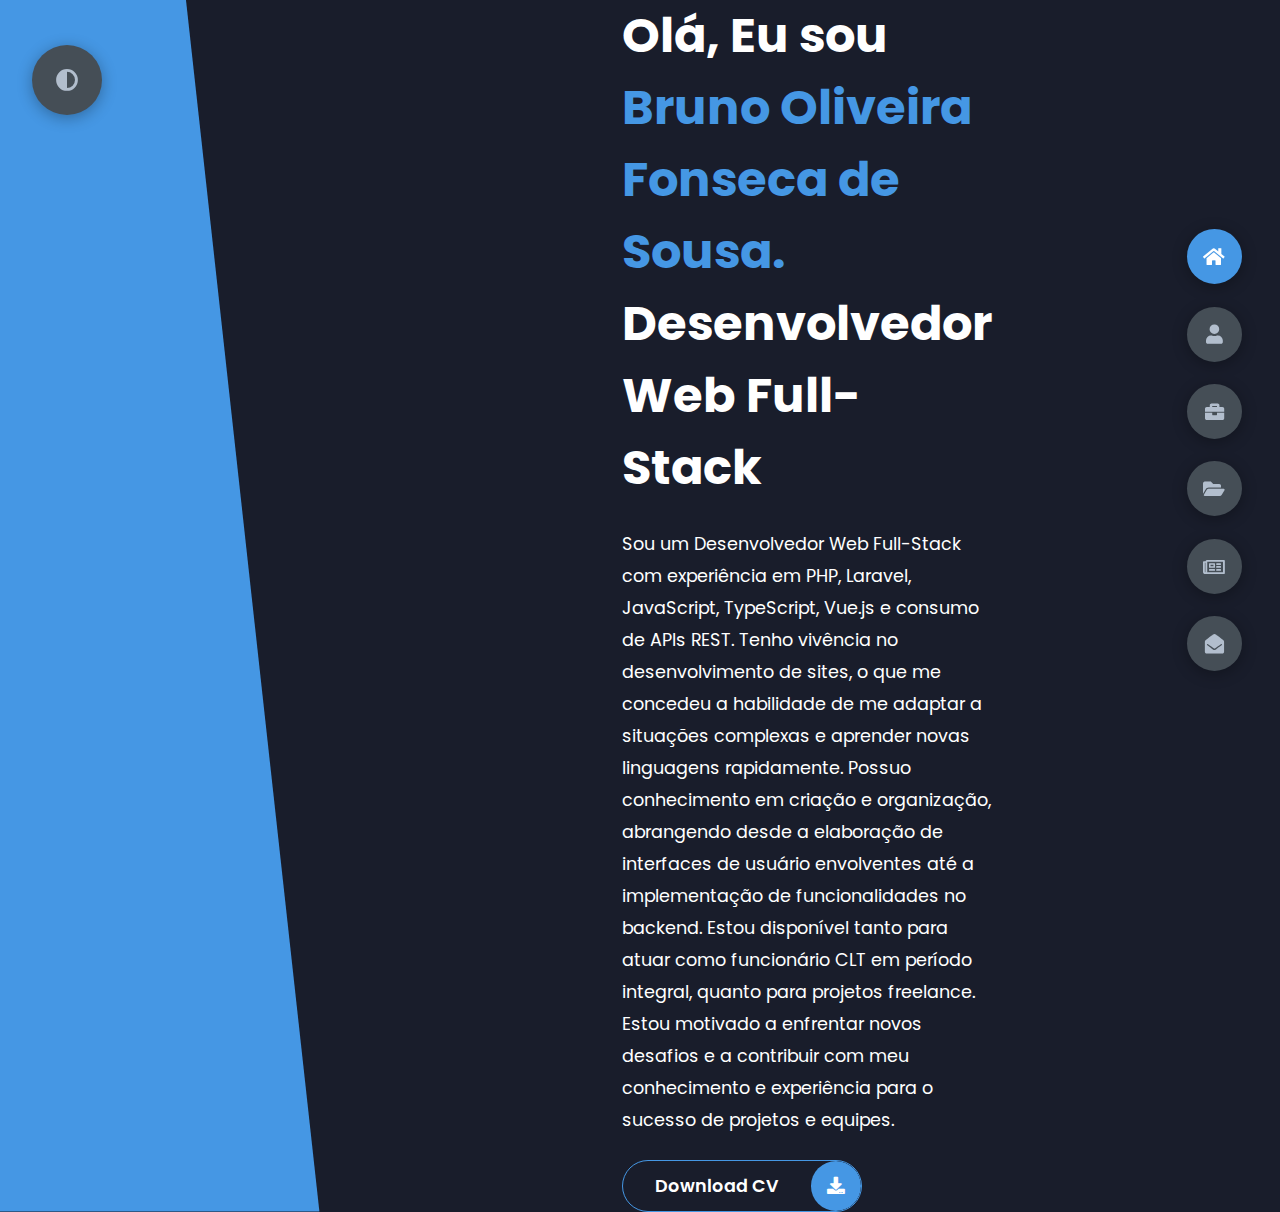
<file: index.html>
<!DOCTYPE html>
<html lang="en">
<head>
    <meta charset="UTF-8">
    <meta http-equiv="X-UA-Compatible" content="IE=edge">
    <meta name="viewport" content="width=device-width, initial-scale=1.0">
    <title>CV Bruno Oliveira Full-Stack Developer</title>
    <link rel="icon" href="img/foto2.png" type="image/x-icon">
    <link rel="shortcut icon" href="img/foto2.png" type="image/x-icon">
    
    <link rel="stylesheet" href="styles/styles.css">
    <link rel="preconnect" href="https://fonts.googleapis.com">
    <link rel="preconnect" href="https://fonts.gstatic.com" crossorigin>
    <link rel="stylesheet" href="https://cdnjs.cloudflare.com/ajax/libs/font-awesome/5.15.4/css/all.min.css" integrity="sha512-1ycn6IcaQQ40/MKBW2W4Rhis/DbILU74C1vSrLJxCq57o941Ym01SwNsOMqvEBFlcgUa6xLiPY/NS5R+E6ztJQ==" crossorigin="anonymous" referrerpolicy="no-referrer" />
    <link href="https://fonts.googleapis.com/css2?family=Poppins:wght@400;500;600;700;800&display=swap" rel="stylesheet">
</head>
<body class="main-content">
    <header class="container header active" id="home">
        <div class="header-content">
            <div class="left-header">
                <div class="h-shape"></div>
              
            </div>
            <div class="right-header" style="width: 100%;">
                <h1 class="name">
                    Olá, Eu sou <span>Bruno Oliveira Fonseca de Sousa.</span>
                    Desenvolvedor Web Full-Stack
                </h1>
                <p>
                    Sou um Desenvolvedor Web Full-Stack com experiência em PHP, Laravel, JavaScript, TypeScript, Vue.js e consumo de APIs REST. Tenho vivência no desenvolvimento de sites, o que me concedeu a habilidade de me adaptar a situações complexas e aprender novas linguagens rapidamente. Possuo conhecimento em criação e organização, abrangendo desde a elaboração de interfaces de usuário envolventes até a implementação de funcionalidades no backend. Estou disponível tanto para atuar como funcionário CLT em período integral, quanto para projetos freelance. Estou motivado a enfrentar novos desafios e a contribuir com meu conhecimento e experiência para o sucesso de projetos e equipes.

                </p>
                <div class="btn-con">
                    <a href="pdf/curriculo.pdf" download class="main-btn" target="_blank">
                        <span class="btn-text">Download CV</span>
                        <span class="btn-icon"><i class="fas fa-download"></i></span>
                    </a>
                </div>
            </div>
        </div>
    </header>
    <main>
        <section class="container about" id="about">
            <div class="main-title">
                <h2>habilidades e <span>Linguagens</span></h2>
            </div> 
            <div class="about-stats">
                <h4 class="stat-title">Habilidades em andamento</h4>
                <div class="progress-bars">
                    <div class="progress-bar">
                        <p class="prog-title">AWS</p>
                        <div class="progress-con">
                            <p class="prog-text">30%</p>
                            <div class="progress">
                                <span class="html" style="width: 90%;"></span>
                            </div>  
                        </div>    
                    </div>  
                    <div class="progress-bar" onmouseover="alterarVisibilidade('.classVue', true)" onmouseout="alterarVisibilidade('.classVue', false)">
                        <p class="prog-title">Node.JS</p>
                        <div class="progress-con">
                            <p class="prog-text">40%</p>
                            <div class="progress">
                                <span class="html" style="width: 80%;"></span>
                            </div>
                        </div> 
                    
                    </div>   
                    <div class="progress-bar">
                        <p class="prog-title">Integração de Pagamento Asaas</p>
                        <div class="progress-con">
                            <p class="prog-text">60%</p>
                            <div class="progress">
                                <span class="html" style="width: 80%;"></span>
                            </div>
                        </div>
                    </div> 
                    <div class="progress-bar">
                        <p class="prog-title">Inglês Intermediário na Open English</p>
                        <div class="progress-con">
                            <p class="prog-text">60%</p>
                            <div class="progress">
                                <span class="html" style="width: 60%;"></span>
                            </div>
                        </div>
                    </div>
                   
                </div>
                
            </div> 
            <div class="about-stats">
                <h4 class="stat-title">Front-End</h4>
                <div class="progress-bars">
                    <div class="progress-bar">
                        <p class="prog-title">Bootstrap</p>
                        <div class="progress-con">
                            <p class="prog-text">90%</p>
                            <div class="progress">
                                <span class="html" style="width: 90%;"></span>
                            </div>  
                        </div>    
                    </div>  
                    <div class="progress-bar" onmouseover="alterarVisibilidade('.classVue', true)" onmouseout="alterarVisibilidade('.classVue', false)">
                        <p class="prog-title">Vue.js</p>
                        <div class="progress-con">
                            <p class="prog-text">80%</p>
                            <div class="progress">
                                <span class="html" style="width: 80%;"></span>
                            </div>
                        </div> 
                        <div class="classVue" style="display: none;">
                            <p>• Pinia</p>
                            <p>• Vue Router</p>
                            <p>• Vue-i18n</p>
                            <p>• Vuetify</p>
                        </div>
                    </div>   
                    <div class="progress-bar">
                        <p class="prog-title">Html5 e CSS</p>
                        <div class="progress-con">
                            <p class="prog-text">80%</p>
                            <div class="progress">
                                <span class="html" style="width: 80%;"></span>
                            </div>
                        </div>
                    </div> 
                    <div class="progress-bar">
                        <p class="prog-title">Blade</p>
                        <div class="progress-con">
                            <p class="prog-text">60%</p>
                            <div class="progress">
                                <span class="html" style="width: 60%;"></span>
                            </div>
                        </div>
                    </div>
                    <div class="progress-bar">
                        <p class="prog-title">Javascript</p>
                        <div class="progress-con">
                            <p class="prog-text">70%</p>
                            <div class="progress">
                                <span class="html" style="width: 70%;"></span>
                            </div>
                        </div>
                    </div> 
                </div>
                
            </div> 
            <div class="about-stats">
                <h4 class="stat-title">Back-End</h4>
                <div class="progress-bars">
                    <div class="progress-bar" onmouseover="alterarVisibilidade('.classLaravel', true)" onmouseout="alterarVisibilidade('.classLaravel', false)">
                        <p class="prog-title">Laravel</p>
                        <div class="progress-con">
                            <p class="prog-text">80%</p>
                            <div class="progress">
                                <span class="html" style="width: 80%;"></span>
                            </div>
                        </div> 
                        <div class="classLaravel" style="display: none;">
                            <p>• Conceitos Básicos (Middleware,Response,Validation,Session...)</p>
                            <p>• ApiResource</p>
                            <p>• Breeze</p>
                            <p>• Sanctum</p>
                            <p>• Teste Unitário</p>
                            <p>• Design Pattern DTOs</p>
                            <p>• Design Pattern Repository</p>
                            
                        </div>
                    </div> 
                    <div class="progress-bar" onmouseover="alterarVisibilidade('.mobileClass', true)" onmouseout="alterarVisibilidade('.mobileClass', false)">
                        <p class="prog-title">PHP</p>
                        <div class="progress-con">
                            <p class="prog-text">70%</p>
                            <div class="progress">
                                <span class="html" style="width: 70%;"></span>
                            </div>
                        </div> 
                        <div class="mobileClass" style="display: none;">
                            <p>• Programação Orientada a Objetos (POO)</p>
                            <p>• PHPUnit</p> 
                        </div>
                    </div> 
                    <div class="progress-bar">
                        <p class="prog-title">CakePHP</p>
                        <div class="progress-con">
                            <p class="prog-text">60%</p>
                            <div class="progress">
                                <span class="html" style="width: 60%;"></span>
                            </div>
                        </div>
                    </div> 
                    <div class="progress-bar">
                        <p class="prog-title">Node.JS
                        <div class="progress-con">
                            <p class="prog-text">35%</p>
                            <div class="progress">
                                <span class="html" style="width: 35%;"></span>
                            </div>
                        </div>
                    </div> 
                </div>
            </div>
            <div class="about-stats">
                <h4 class="stat-title">DevOps</h4>
                <div class="progress-bars">
                    
                    <div class="progress-bar">
                        <p class="prog-title">Git</p>
                        <div class="progress-con">
                            <p class="prog-text">70%</p>
                            <div class="progress">
                                <span class="html" style="width: 70%;"></span>
                            </div>
                        </div>
                    </div>
                    <div class="progress-bar" onmouseover="alterarVisibilidade('.dockerClass', true)" onmouseout="alterarVisibilidade('.dockerClass', false)">
                        <p class="prog-title">Docker</p>
                        <div class="progress-con">
                            <p class="prog-text">20%</p>
                            <div class="progress">
                                <span class="html" style="width: 20%;"></span>
                            </div>
                        </div> 
                        <div class="dockerClass" style="display: none;">
                            <p>• Containers</p>
                            <p>• Dockerfile (PHP)</p> 
                            <p>• Docker Compose (MySql, PHP)</p> 
                        </div>
                    </div>
                </div>
            </div>
                   
            <div class="about-stats">
                <h4 class="stat-title">Gestão de projetos</h4>
                <div class="progress-bars">
                    <div class="progress-bar">
                        <p class="prog-title">Bitbucket</p>
                        <div class="progress-con">
                            <p class="prog-text">80%</p>
                            <div class="progress">
                                <span class="html" style="width: 70%;"></span>
                            </div>
                        </div>
                    </div> 
                    <div class="progress-bar">
                        <p class="prog-title">Jira</p>
                        <div class="progress-con">
                            <p class="prog-text">70%</p>
                            <div class="progress">
                                <span class="html" style="width: 70%;"></span>
                            </div>
                        </div>
                    </div> 
                
                    <div class="progress-bar">
                        <p class="prog-title">Trello</p>
                        <div class="progress-con">
                            <p class="prog-text">90%</p>
                            <div class="progress">
                                <span class="html" style="width: 50%;"></span>
                            </div>
                        </div>
                    </div> 

                    <div class="progress-bar">
                        <p class="prog-title">GitLab</p>
                        <div class="progress-con">
                            <p class="prog-text">80%</p>
                            <div class="progress">
                                <span class="html" style="width: 50%;"></span>
                            </div>
                        </div>
                    </div> 
                </div>
            </div> 
                   
            <div class="about-stats">
                <h4 class="stat-title">Banco de dados</h4>
                <div class="progress-bars">
                    <div class="progress-bar" onmouseover="alterarVisibilidade('.classMysql', true)" onmouseout="alterarVisibilidade('.classMysql', false)">
                        <p class="prog-title">MySql</p>
                        <div class="progress-con">
                            <p class="prog-text">80%</p>
                            <div class="progress">
                                <span class="html" style="width: 80%;"></span>
                            </div>
                        </div> 
                        <div class="classMysql" style="display: none;">
                            <p>• Consultas SQL</p>
                            <p>• Modelagem de Dados (MER)</p> 
                        </div> 
                    </div>
                    <div class="progress-bar">
                        <p class="prog-title">Postgresql</p>
                        <div class="progress-con">
                            <p class="prog-text">20%</p>
                            <div class="progress">
                                <span class="html" style="width: 20%;"></span>
                            </div>
                        </div>
                    </div>
                </div>
            </div> 
    
            
        </section>
         <section  class="container" id="portfolio">
            <div class="blogs-content">
                <div class="main-title">
                    <h2>Meus    <br/><span>Cursos</span><span class="bg-text">Cursos</span></h2>
                </div>  
                <h4 class="stat-title">EspecializaTI (Carlos Ferreira) </h4>
                <div class="timeline">
                    <div class="timeline-item">
                        <div>
                            <div class="tl-icon">
                                <i class="fas fa-briefcase"></i>
                            </div>
                            <p class="tl-duration">10/06/2023</p>
                            <h5>curso de docker<span> <br>10 horas</span></h5> 
                        </div>
                    </div>  
                    <div class="timeline-item"> 
                        <div class="tl-icon">
                            <i class="fas fa-briefcase"></i>
                        </div>
                        <p class="tl-duration">21/08/2022</p>
                        <h5>Curso de Laravel 10<span> <br>25 horas</span></h5> 
                    </div>
                    <div class="timeline-item">
                        <div>
                            <div class="tl-icon">
                                <i class="fas fa-briefcase"></i>
                            </div>
                            <p class="tl-duration">23/12/2022</p>
                            <h5>curso de laravel 10 - criando um monitor de sites<span> <br>20 horas</span></h5> 
                        </div>
                    </div> 
                </div>  
            </div>
            <div class="blogs-content"> 
                <h4 class="stat-title">udemy</h4>
                <div class="timeline"> 
                    <div class="timeline-item">
                        <div>
                            <div class="tl-icon">
                                <i class="fas fa-briefcase"></i>
                            </div>
                            <p class="tl-duration">16/04/2022</p>
                            <h5>Curso Desenvolvimento Web Bootstrap, JavaScript e PHP<span> <br>50 horas</span></h5> 
                        </div>
                    </div> 
                    <div class="timeline-item">
                        <div> 
                            <div class="tl-icon">
                                <i class="fas fa-briefcase"></i>
                            </div>
                            <p class="tl-duration">11/04/2022</p>
                            <h5>Curso Desenvolvimento Web avançado Laravel e Vue.JS<span> <br>56 horas</span></h5> 
                        </div>
                    </div> 
                    <div class="timeline-item">
                        <div>
                            <div class="tl-icon">
                                <i class="fas fa-briefcase"></i>
                            </div>
                            <p class="tl-duration">02/01/2023</p>
                            <h5>Laravel: Construindo APIs REST<span> <br>40 horas</span></h5> 
                        </div>
                    </div> 
                    <div class="timeline-item">
                        <div>
                            <div class="tl-icon">
                                <i class="fas fa-briefcase"></i>
                            </div>
                            <p class="tl-duration">22/12/2023</p>
                            <h5>NodeJs Avançado com Clean Architecture, NestJS e Typescript<span> <br>26 horas</span></h5> 
                        </div>
                    </div> 
                    
                </div>  
            </div>

            <div class="blogs-content"> 
                <h4 class="stat-title">Alura</h4>
                <div class="timeline"> 
                    <div class="timeline-item">
                        <div>
                            <div class="tl-icon">
                                <i class="fas fa-briefcase"></i>
                            </div>
                            <p class="tl-duration">16/04/2024</p>
                            <h5>AWS com Lightsail, EC2, S3, VPC, RDS e DynamoDB (Em Andamento)<span> <br>42 horas</span></h5> 
                        </div>
                    </div> 
                    <div class="timeline-item">
                        <div> 
                            <div class="tl-icon">
                                <i class="fas fa-briefcase"></i>
                            </div>
                            <p class="tl-duration">18/02/2024</p>
                            <h5>Formação APIs com Node.js e Express<span> <br>56 horas</span></h5> 
                        </div>
                    </div> 
                    <div class="timeline-item">
                        <div>
                            <div class="tl-icon">
                                <i class="fas fa-briefcase"></i>
                            </div>
                            <p class="tl-duration">09/01/2024</p>
                            <h5>Integração de Gateway de Pagamento com PHP<span> <br>40 horas</span></h5> 
                        </div>
                    </div> 
                   
                    
                </div>  
            </div>
        </section> 
        <section class="container container-right"  id="projects">
            <div class="blogs-content">
                <div class="main-title">
                    <h2>Meus  <br/><span>Projetos</span><span class="bg-text">Projetos</span></h2>
                </div>  
                <h4 class="stat-title">Html, Css e Bootstrap</h4>
                <p style="text-align: center; margin-top: -30px; margin-bottom: 20px;">(somente layout)</p>
                <div class="projects-container">
                    <div class="project-item">
                        <img src="img/spotify/spotify.jpg" alt="Project 1">
                        <div class="project-info">
                        <h3 class="project-title">Spotify</h3>
                        <p class="project-description"> O projeto é um website de página inicial inspirado no Spotify, desenvolvido utili- zando HTML, CSS e a biblioteca Bootstrap. O HTML é usado para estruturar o conteúdo da página, enquanto o CSS é responsável pela estilização, definindo cores, fontes, tamanhos e posicionamento dos elementos.</p>
                        <div class="project-links" style="margin-top: auto;">
                            <a href="spotify.html" class="main-btn" target="_blank">Ver Projeto</a>
                        </div>
                        </div>
                    </div>
                    <div class="project-item" >
                        <img src="img/car/car.png" alt="Project 1">
                        <div class="project-info">
                        <h3 class="project-title">Turbo veiculos</h3>
                        <p class="project-description"> O código HTML apresenta um website de carros chamado "Turbo Veiculos". O site utiliza CSS para estilização e responsividade. O projeto tem o intuito de apresentar informações sobre novos veículos e proporcionar uma experiência amigável ao usuário para escolher seu carro novo.</p>
                        <div class="project-links"style="margin-top: auto;">
                            <a href="car.html" class="main-btn" target="_blank">Ver Projeto</a>
                        </div>
                        </div>
                    </div>
                    <div class="project-item">
                        <img src="img/finans/finness.jpg" alt="Project 1">
                        <div class="project-info">
                        <h3 class="project-title">Finans</h3>
                        <p class="project-description" >Apresentamos o site 'Finans', desenvolvido utilizando HTML, CSS e Bootstrap. Nosso objetivo é oferecer orientação e assistência financeira para ajudar indivíduos a superarem dívidas e alcançarem estabilidade. Com um design responsivo e intuitivo, o 'Finans' oferece insights valiosos e estratégias práticas.</p>
                        <div class="project-links">
                            <a href="finans.html" class="main-btn" target="_blank">Ver Projeto</a>
                        </div>
                        </div>
                    </div>
                </div>
            </div>
            <div class="blogs-content"> 
                <h4 class="stat-title">Javascript e PHP</h4>
                <div class="projects-container-php">
                    <div class="project-item">
                        <img src="img/logo.png" alt="Project 1">
                        <div class="project-info">
                        <h3 class="project-title">IMC</h3>
                        <p class="project-description">O projeto Calculator - BMI é uma calculadora de índice de massa corporal (IMC) em HTML, CSS e JavaScript, permitindo ao usuário calcular seu IMC e saber se sua situação com seu atual peso com base nos valores de altura e peso inseridos</p>
                        <div class="project-links">
                            <a href="imc.html" class="main-btn" target="_blank">Ver Projeto</a>
                        </div>
                        </div>
                    </div>
                    <div class="project-item project-item-left" >
                        <img src="img/dsdsds.png" alt="Project 1">
                        <div class="project-info">
                        <h3 class="project-title">Calculator</h3>
                        <p class="project-description">O projeto Calculator utiliza HTML, Bootstrap, CSS e PHP, com o objetivo de desenvolver uma calculadora e diversos conversores. O projeto oferece uma variedade de funcionalidades para facilitar a conversão de diferentes unidades e tornar as tarefas cotidianas mais práticas e eficientes.</p>
                        <div class="project-links">
                            <a href="calculadora.html" class="main-btn" target="_blank">Ver Projeto</a>
                        </div>
                        </div>
                    </div>
                    
                  </div>
            </div>
            <div class="blogs-content"> 
                <h4 class="stat-title">Laravel e Vue.Js</h4>
                <div class="projects-container-php">
                    <div class="project-item">
                        <img src="img/knowhouse.png" alt="Project 1">
                        <div class="project-info">
                        <h3 class="project-title">KnowHouse</h3>
                        <p class="project-description">Um site de cursos e video aulas que utiliza a tecnologia Laravel com Repository Pattner DTO. A ideia principal é trazer facilidade e com interatividade para quem busca conhecimento em cursos e para quem dejesa transmitir-lo utilizando esse website para   divulga-los.</p>
                        <div class="project-links">
                            <a href="https://knowhouse.marketinghouse.com.br" class="main-btn" target="_blank">Ver Projeto</a>
                        </div>
                        </div>
                    </div>
                    <div class="project-item project-item-left">
                        <img src="img/izyjob.png" alt="Project 1">
                        <div class="project-info">
                        <h3 class="project-title">IzyJob</h3>
                        <p class="project-description"> Um site de busca de empregos que utiliza as tecnologias Laravel e Vue.js. Com uma interface dinâmica e interativa, conectamos candidatos a oportunidades de carreira e empresas a profissionais qualificado, simplificando a busca e aplicação para vagas de emprego.</p>
                        <div class="project-links">
                            <a href="https://homolog2.izyjob.com.br/" class="main-btn" target="_blank">Ver Projeto</a>
                        </div>
                        </div>
                    </div>
                    <div class="project-item project-item-left">
                        <img src="img/leaderx.jpeg" alt="Project 1">
                        <div class="project-info">
                        <h3 class="project-title">LeaderX (Em andamento)</h3>
                        <p class="project-description">Este é um projeto que esta no inicio  do desenvolvimento que utiliza as tecnologias Laravel e Vue.js, juntamente com as bibliotecas Vuetify e Pinia e I18n. O site foi criado com funcionalidades de login e um sistema CRUD para gerenciar os dados do usuários. </p>
                        <div class="project-links">
                            <a href="https://leaderx.becinteligencia.com/" class="main-btn" target="_blank">Ver Projeto</a>
                        </div>
                        </div>
                    </div>
                  </div>
            </div>
        </section>
        <section class="container" id="blogs">
            <div class="blogs-content">
                <div class="main-title">
                    <h2>Minhas <span>Experiências</span><span class="bg-text">Minhas Experiências</span></h2>
                </div>
                <h4 class="stat-title">Formação Academica</h4>
                <div class="timeline">
                    <div class="timeline-item">
                        <div class="tl-icon">
                            <i class="fas fa-briefcase"></i>
                        </div>
                        <p class="tl-duration">Jan de 2022 - Dez de 2024</p>
                        <h5>Anhaguera Lorena <span> Faculdade ANHANGUERA</span></h5> 
                        <p>Análise e desenvolvimento de sistemas</p>
                    </div> 
                </div>
                <h4 class="stat-title">Histórico Profissional</h4>
                <div class="timeline">
                    <div class="timeline-item">
                        <div class="tl-icon">
                            <i class="fas fa-briefcase"></i>
                        </div>
                        <p class="tl-duration">Mai de 2023 - Ago de 2023</p>
                        <h5>BeC Inteligência<span> - Desenvolvedor Full Stack Junior </span></h5>
                        <p>Freelancer</p>
                    </div>
                    <div class="timeline-item">
                        <div class="tl-icon">
                            <i class="fas fa-briefcase"></i>
                        </div>
                        <p class="tl-duration">Fev de 2023 - Abr de 2023</p>
                        <h5>The One IT<span> - Desenvolvedor Back-end PHP</span></h5> 
                        <p>Freelancer</p>
                    </div>
                    <div class="timeline-item">
                        <div class="tl-icon">
                            <i class="fas fa-briefcase"></i>
                        </div>
                        <p class="tl-duration">Out de 2023 - Mai de 2024</p>
                        <h5>CRECIDO<span> - Desenvolvedor FullStackk Laravel e Vue.Js</span></h5> 
                        <p>Desenvolvedor de Software</p>
                    </div>
                </div>
            </div>
        </section>
        <section class="container contact" id="contact">
            <div class="contact-container">
                <div class="main-title">
                    <h2>Entre em  <span>contato</span><span class="bg-text">Entre em contato</span></h2>
                </div>
                <div class="contact-content-con">
                    <div class="left-contact">
                        <h4>Entre em contato</h4> 
                        <div class="contact-info">
                            <div class="contact-item">
                                <div class="icon">
                                    <i class="fas fa-map-marker-alt"></i>
                                    <span>Local:</span>
                                </div>
                                <p>
                                    Lorena, São Paulo
                                </p>
                            </div>
                            <div class="contact-item">
                                <div class="icon">
                                    <i class="fas fa-envelope"></i>
                                    <span>Email:</span>
                                </div>
                                <p>
                                    <span>brunobromo321@gmail.com</span>
                                </p>
                            </div>
                      
                            <div class="contact-item">
                                <div class="icon">
                                    <i class="fas fa-phone"></i>
                                    <span>Numero telefone:</span>
                                </div>
                                <p>
                                    <span>(12) 99114-3357</span>
                                </p>
                            </div>
                            <p>Rede Sociais:</p>
                            
                        </div>
                        <div class="contact-icons">
                            <div class="contact-icon"> 
                                <a href="https://github.com/brun00liveira" target="_blank">
                                    <i class="fab fa-github"></i>
                                </a>
                                <a href="https://www.linkedin.com/in/brun0-0liveira/"   target="_blank">
                                    <i class="fab fa-linkedin"></i>
                                </a> 
                                <a href="https://www.instagram.com/brun00lliveira/"   target="_blank">
                                    <i class="fab fa-instagram"></i>
                                </a> 
                            </div>
                        </div>
                    </div>
                    <div class="right-contact">
                        <form action="" class="contact-form">
                            <div class="input-control i-c-2">
                                <span>
                                    Obrigado por visitar o meu site e ler o meu currículo! Fico muito feliz 
                                    com o seu interesse. Se você tiver alguma pergunta, quiser mais informações 
                                    ou estiver interessado no meu currículo, por favor, não hesite em entrar em 
                                    contato comigo. Estou à disposição para responder suas dúvidas e discutir oportunidades 
                                    de trabalho. Aguardo ansiosamente a sua mensagem! Obrigado mais uma vez e tenha um ótimo dia!
                                </span>
                            </div>
                             
                            <div class="btn-con">
                                <a href="pdf/curriculo.pdf" download class="main-btn" target="_blank">
                                    <span class="btn-text">Download CV</span>
                                    <span class="btn-icon"><i class="fas fa-download"></i></span>
                                </a>
                            </div>
                        </form>
                    </div>
                </div>
            </div>
        </section>
    </main>

    <div class="controls">
        <div class="control active-btn" data-id="home" >
            <i class="fas fa-home"></i>
        </div>
        <div class="control" data-id="about">
            <i class="fas fa-user"></i>
        </div>
        <div class="control" data-id="portfolio">
            <i class="fas fa-briefcase"></i>
        </div>
        <div class="control" data-id="projects">
            <i class="fas fa-folder-open"></i>
        </div>
        <div class="control" data-id="blogs">
            <i class="far fa-newspaper"></i>
        </div>
        <div class="control" data-id="contact">
            <i class="fas fa-envelope-open"></i>
        </div>
    </div>
    <div class="theme-btn">
        <i class="fas fa-adjust"></i>
    </div>
    <script src="app.js"></script>
</body>
<script>
    function alterarVisibilidade(seletor, mostrar) {
        var div = document.querySelector(seletor);
        div.style.display = mostrar ? 'block' : 'none';
    }
</script>
<style>
    ul {
        list-style-type: circle;
    }
</style>
</html>
</file>
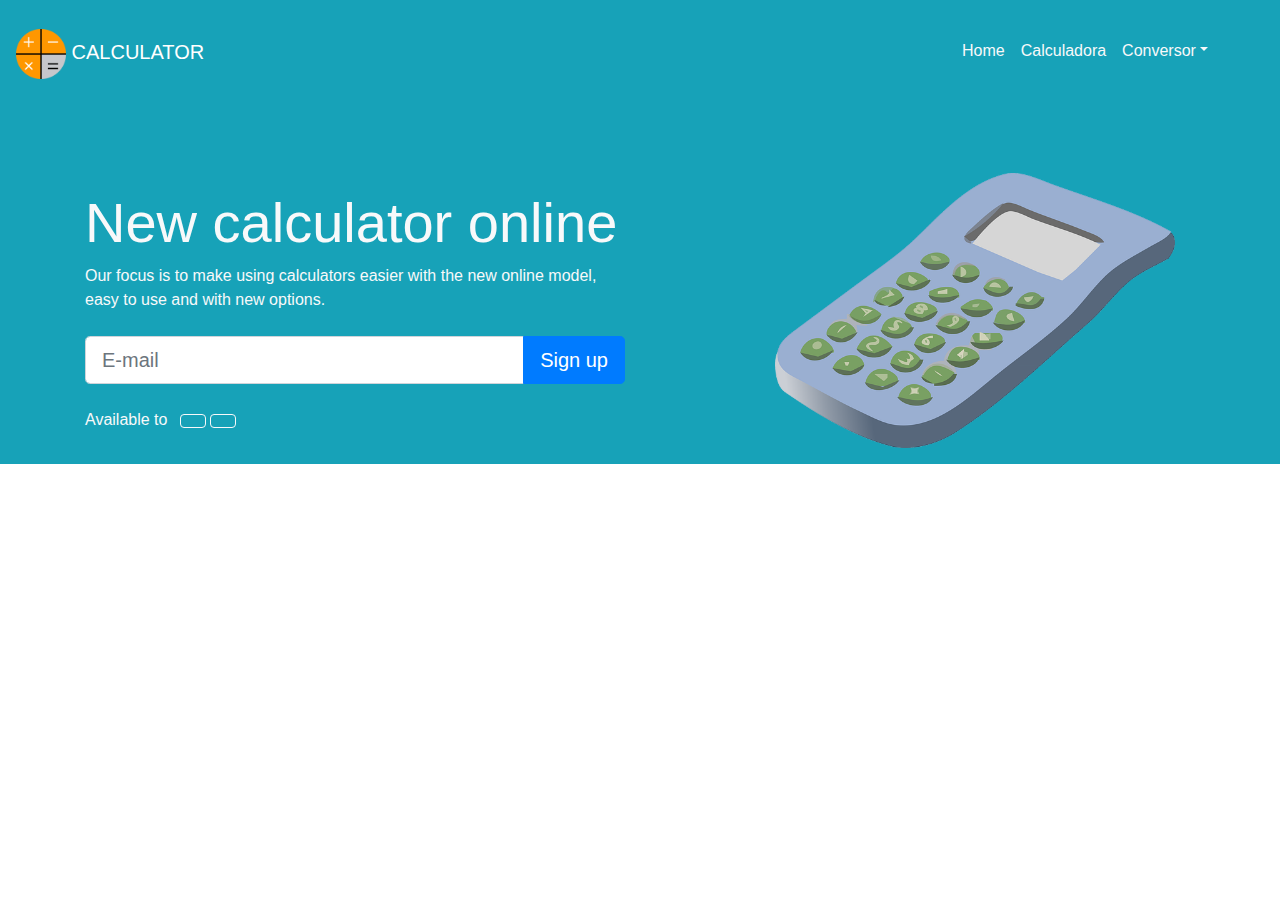
<file: html/calculator/Index.html>
<!doctype html>
<html lang="en">
<head>
    <meta charset="utf-8">
    <meta name="viewport" content="width=device-width, initial-scale=1">
    <link rel="stylesheet" href="https://cdn.jsdelivr.net/npm/bootstrap@4.0.0/dist/css/bootstrap.min.css" integrity="sha384-Gn5384xqQ1aoWXA+058RXPxPg6fy4IWvTNh0E263XmFcJlSAwiGgFAW/dAiS6JXm" crossorigin="anonymous">
    <link rel="stylesheet" href="https://use.fontawesome.com/releases/v5.3.1/css/all.css" integrity="sha384-mzrmE5qonljUremFsqc01SB46JvROS7bZs3IO2EmfFsd15uHvIt+Y8vEf7N7fWAU" crossorigin="anonymous">
    <title>Calculator</title>
    <body>
        <!-- brand -->
        <nav class="navbar navbar-expand-md navbar-dark bg-info">
            <a href="../Projeto/Index.php" class="navbar-brand">
                <img src="../../img/calculator/564429.png" style="width: 50px;">
                

            <p class="navbar-brand pt-4">CALCULATOR</p>
            </a>
        <!-- Hamburguer -->
        <button class="navbar-toggler" data-toggle="collapse" data-target="#nav-target1">
            <span class="navbar-toggler-icon"></span>
        </button>
        <!-- Nav -->
            <div class="collapse navbar-collapse mr-5" id="nav-target1">
                <ul class="navbar-nav ml-auto">
                    <li class="nav-item">
                        <a href="Index.html" class="nav-link text-light">Home</a>
                    </li>
                    <li class="nav-item">
                        <a href="../../api/calculator.php" class="nav-link text-light">Calculadora</a>
                    </li>
                    <li class="nav-item dropdown">
                        <a href="#" class="nav-link dropdown-toggle text-light" data-toggle="dropdown">Conversor</a>
                            <div class="dropdown-menu navbar-dark bg-info ">
                                <a href="../../api/moeda.php" class="dropdown-item bg-info text-light">Moeda</a>
                                <a href="../../api/time.php" class="dropdown-item bg-info text-light">Massa</a>
                                <a href="../../api/weather.php" class="dropdown-item bg-info text-light">Temperatura</a>
                                <a href="../../api/weight.php" class="dropdown-item bg-info text-light">Tempo</a>
                            </div>
                    </li>
                </ul>
            </div>
        </nav>

        <section>
            <div class="bg-info pt-5">
                <div class="container mt-4">
                    <div class="row">
                        <div class="col-md-6 d-flex">
                            <div class="align-self-center">
                                <h1 class="display-4 text-light">New calculator online</h1>
                                <p class="text-light">
                                    Our focus is to make using calculators easier with the new online model, easy to use and with new options.
                                </p>
                                <form class="mt-4 mb-4"><!-- Formulario de inscrição de email -->
                                    <div class="input-group input-group-lg">
                                        <input type="text" placeholder="E-mail" class="form-control">
                                            <div class="input-group-append">
                                                <button type="button" class="btn btn-primary">Sign up</button>
                                            </div>
                                    </div>
                                </form>
                                <p class="text-light">Available to
                                    <a href="#" class="ml-2 btn btn-outline-light">
                                        <i class="fab fa-android fa-lg"></i>
                                    </a>
                                    <a href="#" class="btn btn-outline-light">
                                        <i class="fab fa-apple fa-lg"></i>
                                    </a>
                                </p>
                            </div>
                        </div>
                        <div class="col-md-6 d-none d-md-block">
                                <img src="../../img/calculator/calculator-ga8d79c079_640.png" style="width: 400px; margin-left: 120px;" class="img-fluid mb-3">

                            </div>
                        </div>
                    </div>
                </div>
            </div>
        </section>

    <script src="https://code.jquery.com/jquery-3.2.1.slim.min.js" integrity="sha384-KJ3o2DKtIkvYIK3UENzmM7KCkRr/rE9/Qpg6aAZGJwFDMVNA/GpGFF93hXpG5KkN" crossorigin="anonymous"></script>
    <script src="https://cdn.jsdelivr.net/npm/popper.js@1.12.9/dist/umd/popper.min.js" integrity="sha384-ApNbgh9B+Y1QKtv3Rn7W3mgPxhU9K/ScQsAP7hUibX39j7fakFPskvXusvfa0b4Q" crossorigin="anonymous"></script>
    <script src="https://cdn.jsdelivr.net/npm/bootstrap@4.0.0/dist/js/bootstrap.min.js" integrity="sha384-JZR6Spejh4U02d8jOt6vLEHfe/JQGiRRSQQxSfFWpi1MquVdAyjUar5+76PVCmYl" crossorigin="anonymous"></script>
</body>
</html>
</file>
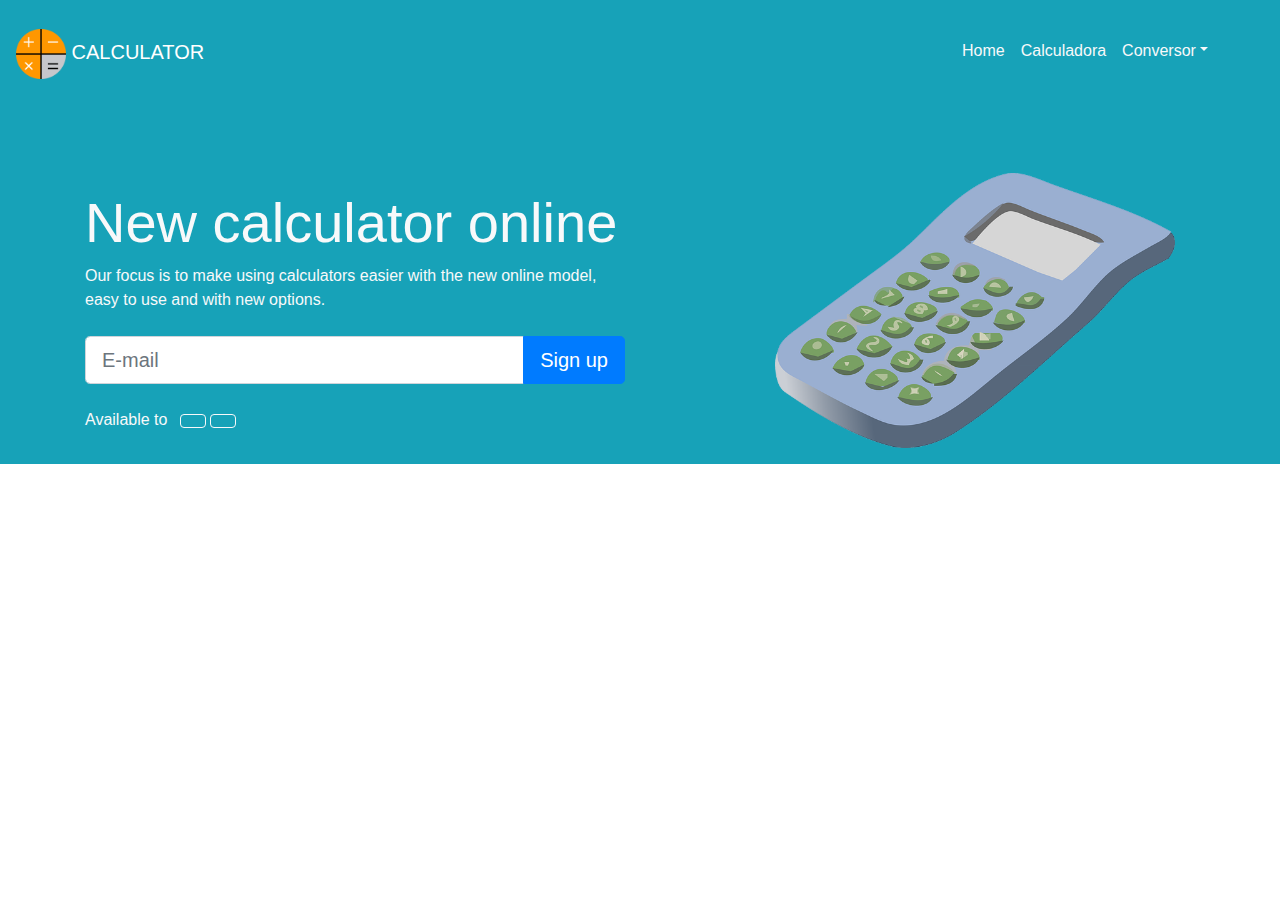
<file: calculadora.html>
<!doctype html>
<html lang="en">
<head>
    <meta charset="utf-8">
    <meta name="viewport" content="width=device-width, initial-scale=1">
    <link rel="stylesheet" href="https://cdn.jsdelivr.net/npm/bootstrap@4.0.0/dist/css/bootstrap.min.css" integrity="sha384-Gn5384xqQ1aoWXA+058RXPxPg6fy4IWvTNh0E263XmFcJlSAwiGgFAW/dAiS6JXm" crossorigin="anonymous">
    <link rel="stylesheet" href="https://use.fontawesome.com/releases/v5.3.1/css/all.css" integrity="sha384-mzrmE5qonljUremFsqc01SB46JvROS7bZs3IO2EmfFsd15uHvIt+Y8vEf7N7fWAU" crossorigin="anonymous">
    <title>Calculator</title>
    <body>
        <!-- brand -->
        <nav class="navbar navbar-expand-md navbar-dark bg-info">
            <a href="calculadora.html" class="navbar-brand">
                <img src="img/calculator/564429.png" style="width: 50px;">
                

            <p class="navbar-brand pt-4">CALCULATOR</p>
            </a>
        <!-- Hamburguer -->
        <button class="navbar-toggler" data-toggle="collapse" data-target="#nav-target1">
            <span class="navbar-toggler-icon"></span>
        </button>
        <!-- Nav -->
            <div class="collapse navbar-collapse mr-5" id="nav-target1">
                <ul class="navbar-nav ml-auto">
                    <li class="nav-item">
                        <a href="calculadora.html" class="nav-link text-light">Home</a>
                    </li>
                    <li class="nav-item">
                        <a href="https://calculadora-brun00liveira.vercel.app/api/calculator.php" class="nav-link text-light">Calculadora</a>
                    </li>
                    <li class="nav-item dropdown">
                        <a href="#" class="nav-link dropdown-toggle text-light" data-toggle="dropdown">Conversor</a>
                            <div class="dropdown-menu navbar-dark bg-info ">
                                <a href="http://calculadora-brun00liveira.vercel.app/api/moeda.php" class="dropdown-item bg-info text-light">Moeda</a>
                                <a href="http://calculadora-brun00liveira.vercel.app/api/time.php" class="dropdown-item bg-info text-light">Massa</a>
                                <a href="http://calculadora-brun00liveira.vercel.app/api/weather.php" class="dropdown-item bg-info text-light">Temperatura</a>
                                <a href="http://calculadora-brun00liveira.vercel.app/api/weight.php" class="dropdown-item bg-info text-light">Tempo</a>
                            </div>
                    </li>
                </ul>
            </div>
        </nav>

        <section>
            <div class="bg-info pt-5">
                <div class="container mt-4">
                    <div class="row">
                        <div class="col-md-6 d-flex">
                            <div class="align-self-center">
                                <h1 class="display-4 text-light">New calculator online</h1>
                                <p class="text-light">
                                    Our focus is to make using calculators easier with the new online model, easy to use and with new options.
                                </p>
                                <form class="mt-4 mb-4">
                                    <div class="input-group input-group-lg">
                                        <input type="text" placeholder="E-mail" class="form-control">
                                            <div class="input-group-append">
                                                <button type="button" class="btn btn-primary">Sign up</button>
                                            </div>
                                    </div>
                                </form>
                                <p class="text-light">Available to
                                    <a href="#" class="ml-2 btn btn-outline-light">
                                        <i class="fab fa-android fa-lg"></i>
                                    </a>
                                    <a href="#" class="btn btn-outline-light">
                                        <i class="fab fa-apple fa-lg"></i>
                                    </a>
                                </p>
                            </div>
                        </div>
                        <div class="col-md-6 d-none d-md-block">
                                <img src="img/calculator/calculator-ga8d79c079_640.png" style="width: 400px; margin-left: 120px;" class="img-fluid mb-3">
                            </div>
                        </div>
                    </div>
                </div>
            </div>
        </section>

    <script src="https://code.jquery.com/jquery-3.2.1.slim.min.js" integrity="sha384-KJ3o2DKtIkvYIK3UENzmM7KCkRr/rE9/Qpg6aAZGJwFDMVNA/GpGFF93hXpG5KkN" crossorigin="anonymous"></script>
    <script src="https://cdn.jsdelivr.net/npm/popper.js@1.12.9/dist/umd/popper.min.js" integrity="sha384-ApNbgh9B+Y1QKtv3Rn7W3mgPxhU9K/ScQsAP7hUibX39j7fakFPskvXusvfa0b4Q" crossorigin="anonymous"></script>
    <script src="https://cdn.jsdelivr.net/npm/bootstrap@4.0.0/dist/js/bootstrap.min.js" integrity="sha384-JZR6Spejh4U02d8jOt6vLEHfe/JQGiRRSQQxSfFWpi1MquVdAyjUar5+76PVCmYl" crossorigin="anonymous"></script>
</body>
</html>
</file>
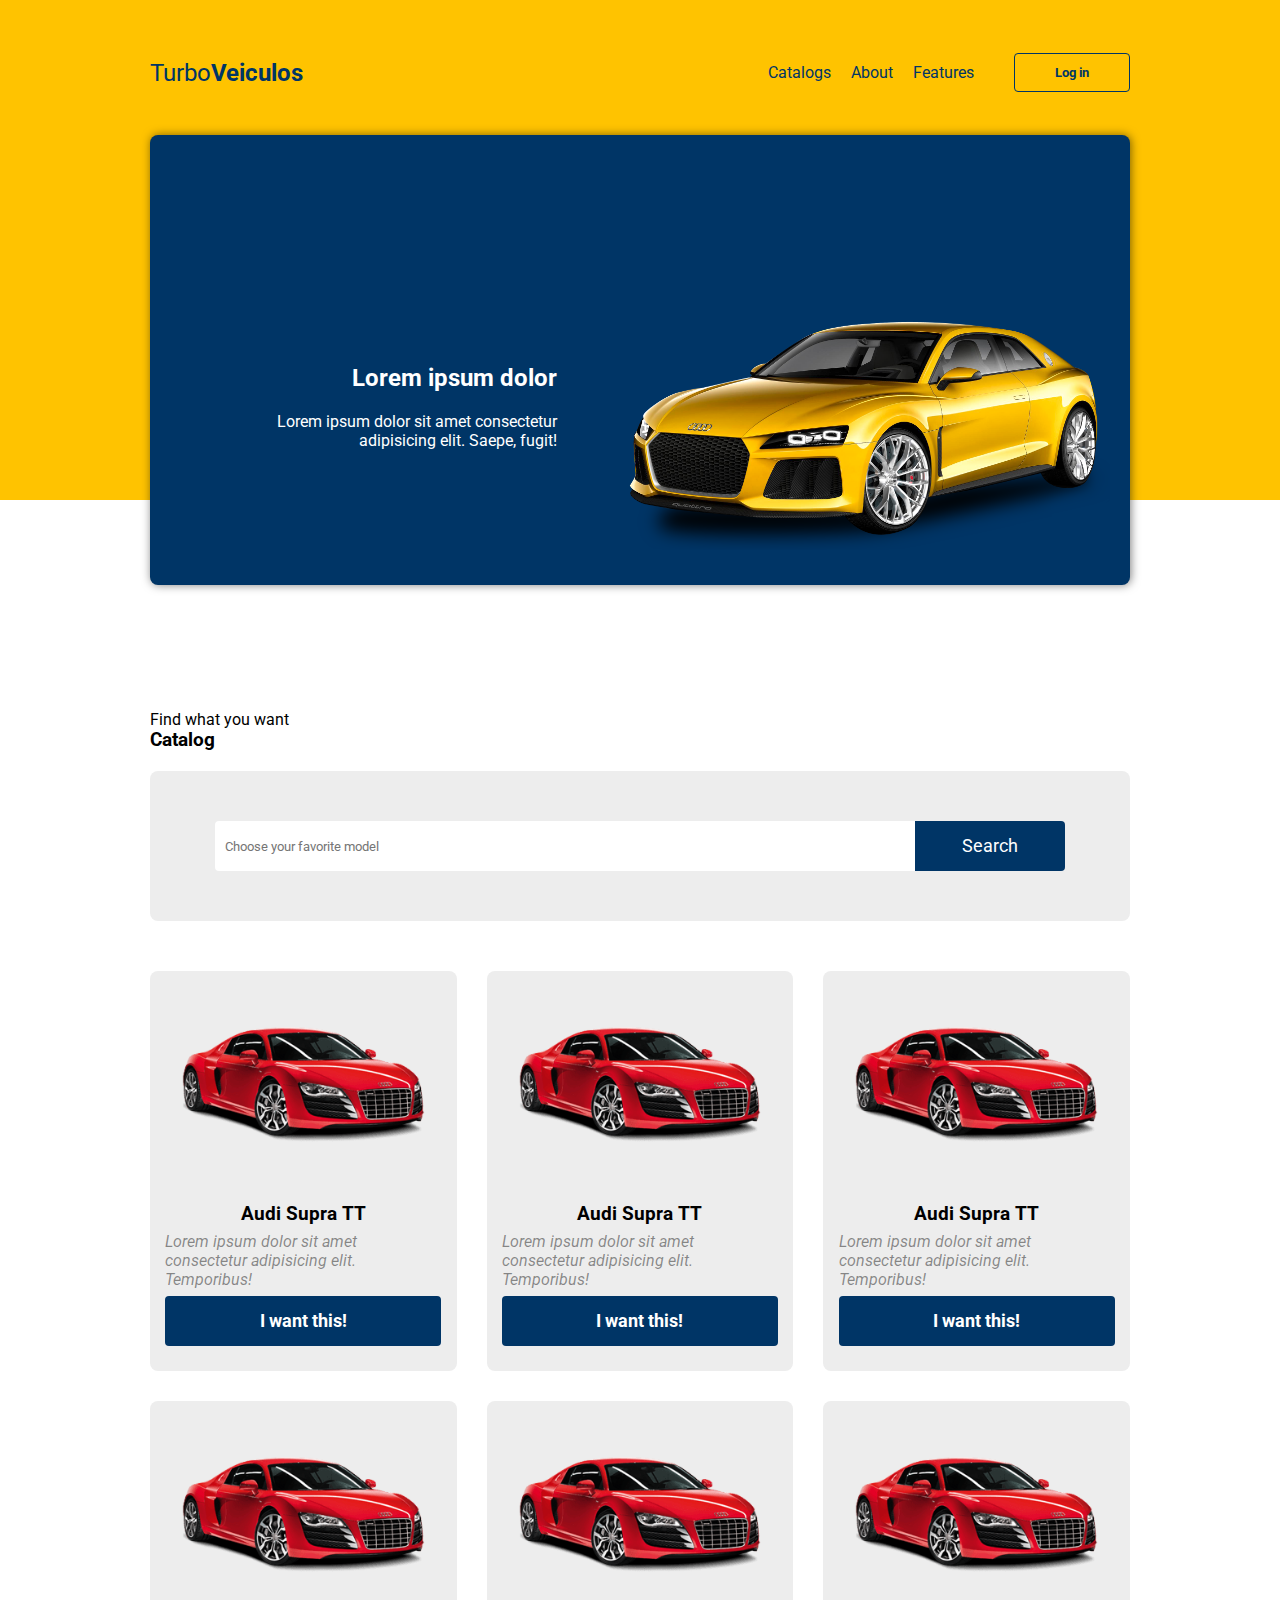
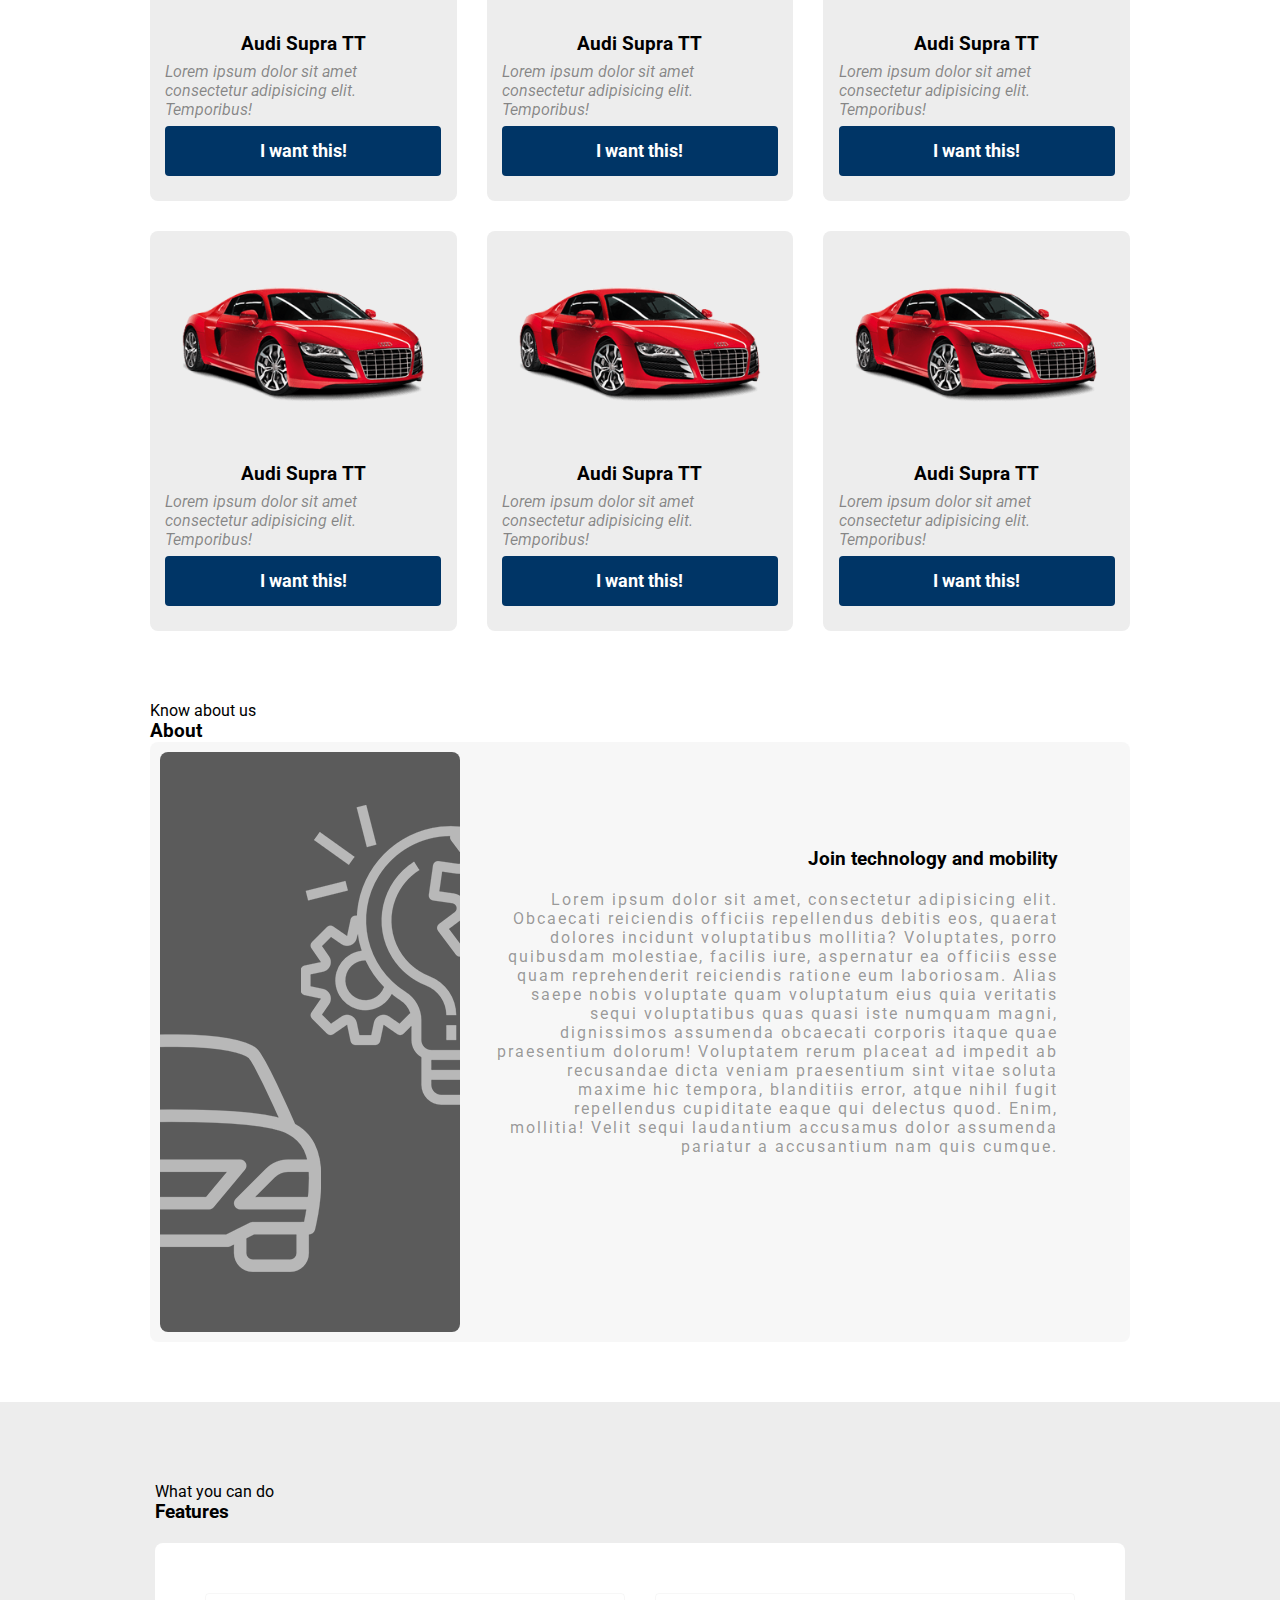
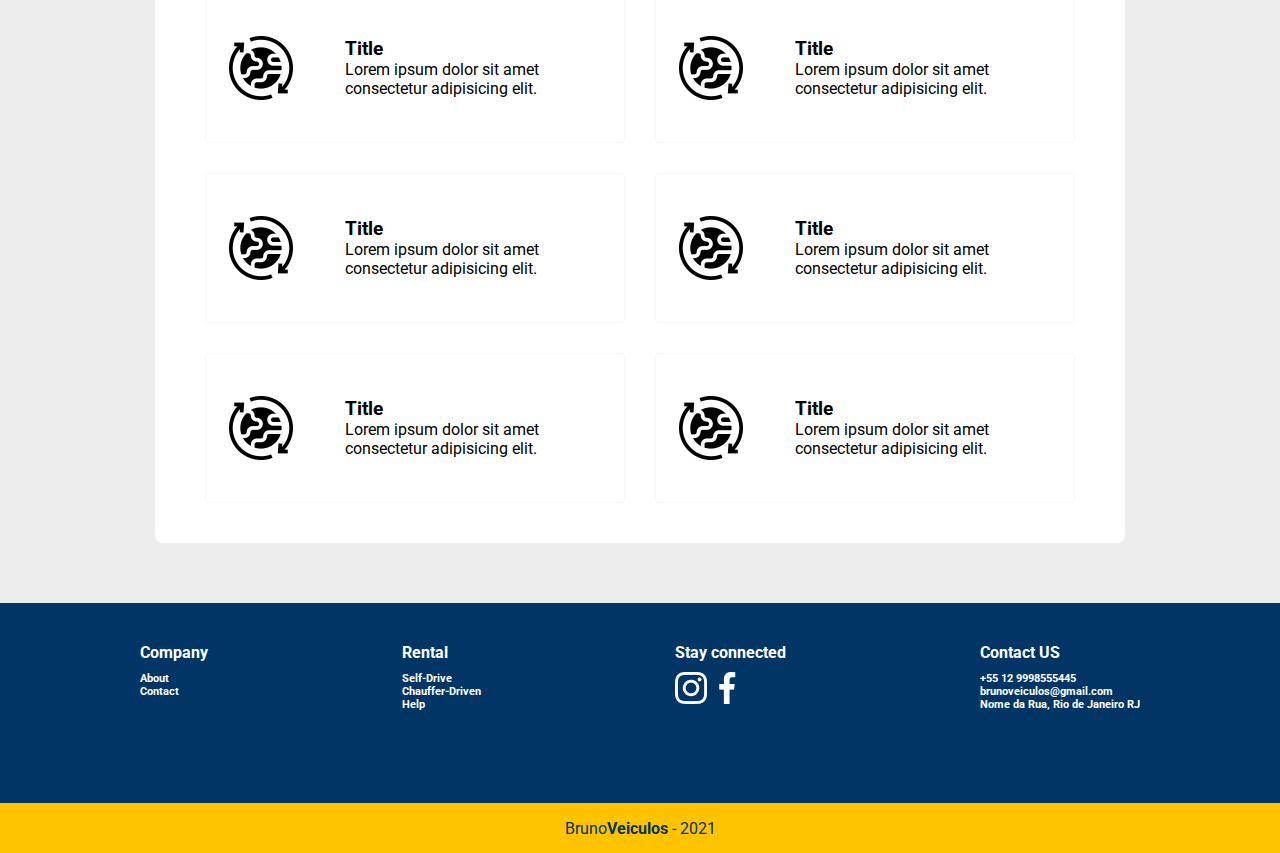
<file: car.html>
<!DOCTYPE html>
<html lang="en">

<head>
  <meta charset="UTF-8">
  <meta http-equiv="X-UA-Compatible" content="IE=edge">
  <meta name="viewport" content="width=device-width, initial-scale=1.0">

  <link rel="stylesheet" href="styles/car/style.css">
  <title>Carros</title>
</head>
<body>
  <header>
    <div class="content">
      <nav>
        <p class="brand">Turbo<strong>Veiculos</strong></p>
        <ul>
          <li><a href="#catalog">Catalogs</a></li>
          <li><a href="#about">About</a></li>
          <li><a href="#feature">Features</a></li>
          <button>Log in</button>
        </ul>
      </nav>
      <div class="header-block">
        <div class="text">
          <h2>Lorem ipsum dolor</h2>
          <p>Lorem ipsum dolor sit amet consectetur adipisicing elit. Saepe, fugit!</p>
        </div>
        <img src="img/car/car-header.png" alt="car">
        
      </div>
    </div>
  </header>

  <section class="catalog" id="catalog">
    <div class="content">
      <div class="title-wrapper-catalog">
        <p>Find what you want</p>
        <h3>Catalog</h3>
      </div>
      <div class="filter-card">
        <input type="text" class="search-input" placeholder="Choose your favorite model">
        <button class="search-button">Search</button>
      </div>
      <div class="card-wrapper">
        <div class="card-item">
          <img src="img/car/car-card.png" alt="Car">
          <div class="card-content">
            <h3>Audi Supra TT</h3>
            <p>Lorem ipsum dolor sit amet consectetur adipisicing elit. Temporibus!</p>
            <button type="button">I want this! </button>
          </div>
        </div>

        <div class="card-item">
          <img src="img/car/car-card.png" alt="Car">
          <div class="card-content">
            <h3>Audi Supra TT</h3>
            <p>Lorem ipsum dolor sit amet consectetur adipisicing elit. Temporibus!</p>
            <button type="button">I want this! </button>
          </div>
        </div>

        <div class="card-item">
          <img src="img/car/car-card.png" alt="Car">
          <div class="card-content">
            <h3>Audi Supra TT</h3>
            <p>Lorem ipsum dolor sit amet consectetur adipisicing elit. Temporibus!</p>
            <button type="button">I want this! </button>
          </div>
        </div>

        <div class="card-item">
          <img src="img/car/car-card.png" alt="Car">
          <div class="card-content">
            <h3>Audi Supra TT</h3>
            <p>Lorem ipsum dolor sit amet consectetur adipisicing elit. Temporibus!</p>
            <button type="button">I want this! </button>
          </div>
        </div>

        <div class="card-item">
          <img src="img/car/car-card.png" alt="Car">
          <div class="card-content">
            <h3>Audi Supra TT</h3>
            <p>Lorem ipsum dolor sit amet consectetur adipisicing elit. Temporibus!</p>
            <button type="button">I want this! </button>
          </div>
        </div>

        <div class="card-item">
          <img src="img/car/car-card.png" alt="Car">
          <div class="card-content">
            <h3>Audi Supra TT</h3>
            <p>Lorem ipsum dolor sit amet consectetur adipisicing elit. Temporibus!</p>
            <button type="button">I want this! </button>
          </div>
        </div>

        <div class="card-item">
          <img src="img/car/car-card.png" alt="Car">
          <div class="card-content">
            <h3>Audi Supra TT</h3>
            <p>Lorem ipsum dolor sit amet consectetur adipisicing elit. Temporibus!</p>
            <button type="button">I want this! </button>
          </div>
        </div>

        <div class="card-item">
          <img src="img/car/car-card.png" alt="Car">
          <div class="card-content">
            <h3>Audi Supra TT</h3>
            <p>Lorem ipsum dolor sit amet consectetur adipisicing elit. Temporibus!</p>
            <button type="button">I want this! </button>
          </div>
        </div>

        <div class="card-item">
          <img src="img/car/car-card.png" alt="Car">
          <div class="card-content">
            <h3>Audi Supra TT</h3>
            <p>Lorem ipsum dolor sit amet consectetur adipisicing elit. Temporibus!</p>
            <button type="button">I want this! </button>
          </div>
        </div>
      </div>
    </div>

  </section>

  <section class="about" id="about">
    <div class="content">
      <div class="title-wrapper-about">
        <p>Know about us</p>
        <h3>About</h3>

      </div>
      <div class="about-content">
        <div class="left">
          <img src="img/car/about.png" alt="About">
        </div>
        <div class="right">
          <h3>Join technology and mobility</h3>
          <p>Lorem ipsum dolor sit amet, consectetur adipisicing elit. Obcaecati reiciendis officiis repellendus debitis eos, quaerat dolores incidunt voluptatibus mollitia? Voluptates, porro quibusdam molestiae, facilis iure, aspernatur ea officiis esse quam reprehenderit reiciendis ratione eum laboriosam. Alias saepe nobis voluptate quam voluptatum eius quia veritatis sequi voluptatibus quas quasi iste numquam magni, dignissimos assumenda obcaecati corporis itaque quae praesentium dolorum! Voluptatem rerum placeat ad impedit ab recusandae dicta veniam praesentium sint vitae soluta maxime hic tempora, blanditiis error, atque nihil fugit repellendus cupiditate eaque qui delectus quod. Enim, mollitia! Velit sequi laudantium accusamus dolor assumenda pariatur a accusantium nam quis cumque.</p>
        </div>
      </div>
    </div>
  </section>

  <section class="features" id="feature">
    <div class="content">
      <div class="title-wrapper-features">
        <p>What you can do</p>
        <h3>Features</h3>
      </div>

      <div class="feature-card-block">

        <div class="feature-card-item">
          <img src="img/car/feature-planet.png" alt="Feature">
          <div class="feature-text-content">
            <h3>Title</h3>
            <p>Lorem ipsum dolor sit amet consectetur adipisicing elit.</p>
          </div>
        </div>

        <div class="feature-card-item">
          <img src="img/car/feature-planet.png" alt="Feature">
          <div class="feature-text-content">
            <h3>Title</h3>
            <p>Lorem ipsum dolor sit amet consectetur adipisicing elit.</p>
          </div>
        </div>

        <div class="feature-card-item">
          <img src="img/car/feature-planet.png" alt="Feature">
          <div class="feature-text-content">
            <h3>Title</h3>
            <p>Lorem ipsum dolor sit amet consectetur adipisicing elit.</p>
          </div>
        </div>

        <div class="feature-card-item">
          <img src="img/car/feature-planet.png" alt="Feature">
          <div class="feature-text-content">
            <h3>Title</h3>
            <p>Lorem ipsum dolor sit amet consectetur adipisicing elit.</p>
          </div>
        </div>

        <div class="feature-card-item">
          <img src="img/car/feature-planet.png" alt="Feature">
          <div class="feature-text-content">
            <h3>Title</h3>
            <p>Lorem ipsum dolor sit amet consectetur adipisicing elit.</p>
          </div>
        </div>

        <div class="feature-card-item">
          <img src="img/car/feature-planet.png" alt="Feature">
          <div class="feature-text-content">
            <h3>Title</h3>
            <p>Lorem ipsum dolor sit amet consectetur adipisicing elit.</p>
          </div>
        </div>

      </div>
    </div>
    </div>
  </section>

  <footer>
    <div class="main">
      <div class="contant footer-links">
        <div class="footer-company">
          <h4>Company</h4>
          <h6>About</h6>
          <h6>Contact</h6>
        </div>
        <div class="footer-rental">
          <h4>Rental</h4>
          <h6>Self-Drive</h6>
          <h6>Chauffer-Driven</h6>
          <h6>Help</h6>
        </div>
        <div class="footer-social">
          <h4>Stay connected</h4>
          <div class="social-icons">
            <a href=""><img  src="img/car/instagram.png" alt="Instagram"></a>
            <a href=""><img  src="img/car/facebook.png" alt="Facebook"></a>
          </div>
        </div>
        <div class="footer-contact">
          <h4>Contact US</h4>
          <h6>+55 12 9998555445</h6>
          <h6> brunoveiculos@gmail.com</h6>
          <h6>Nome da Rua, Rio de Janeiro RJ</h6>
        </div>
      </div>
    </div>

    <div class="last">
      <p>Bruno<strong>Veiculos </strong> - 2021</p>
    </div>
  </footer>

</body>

</html>
</file>
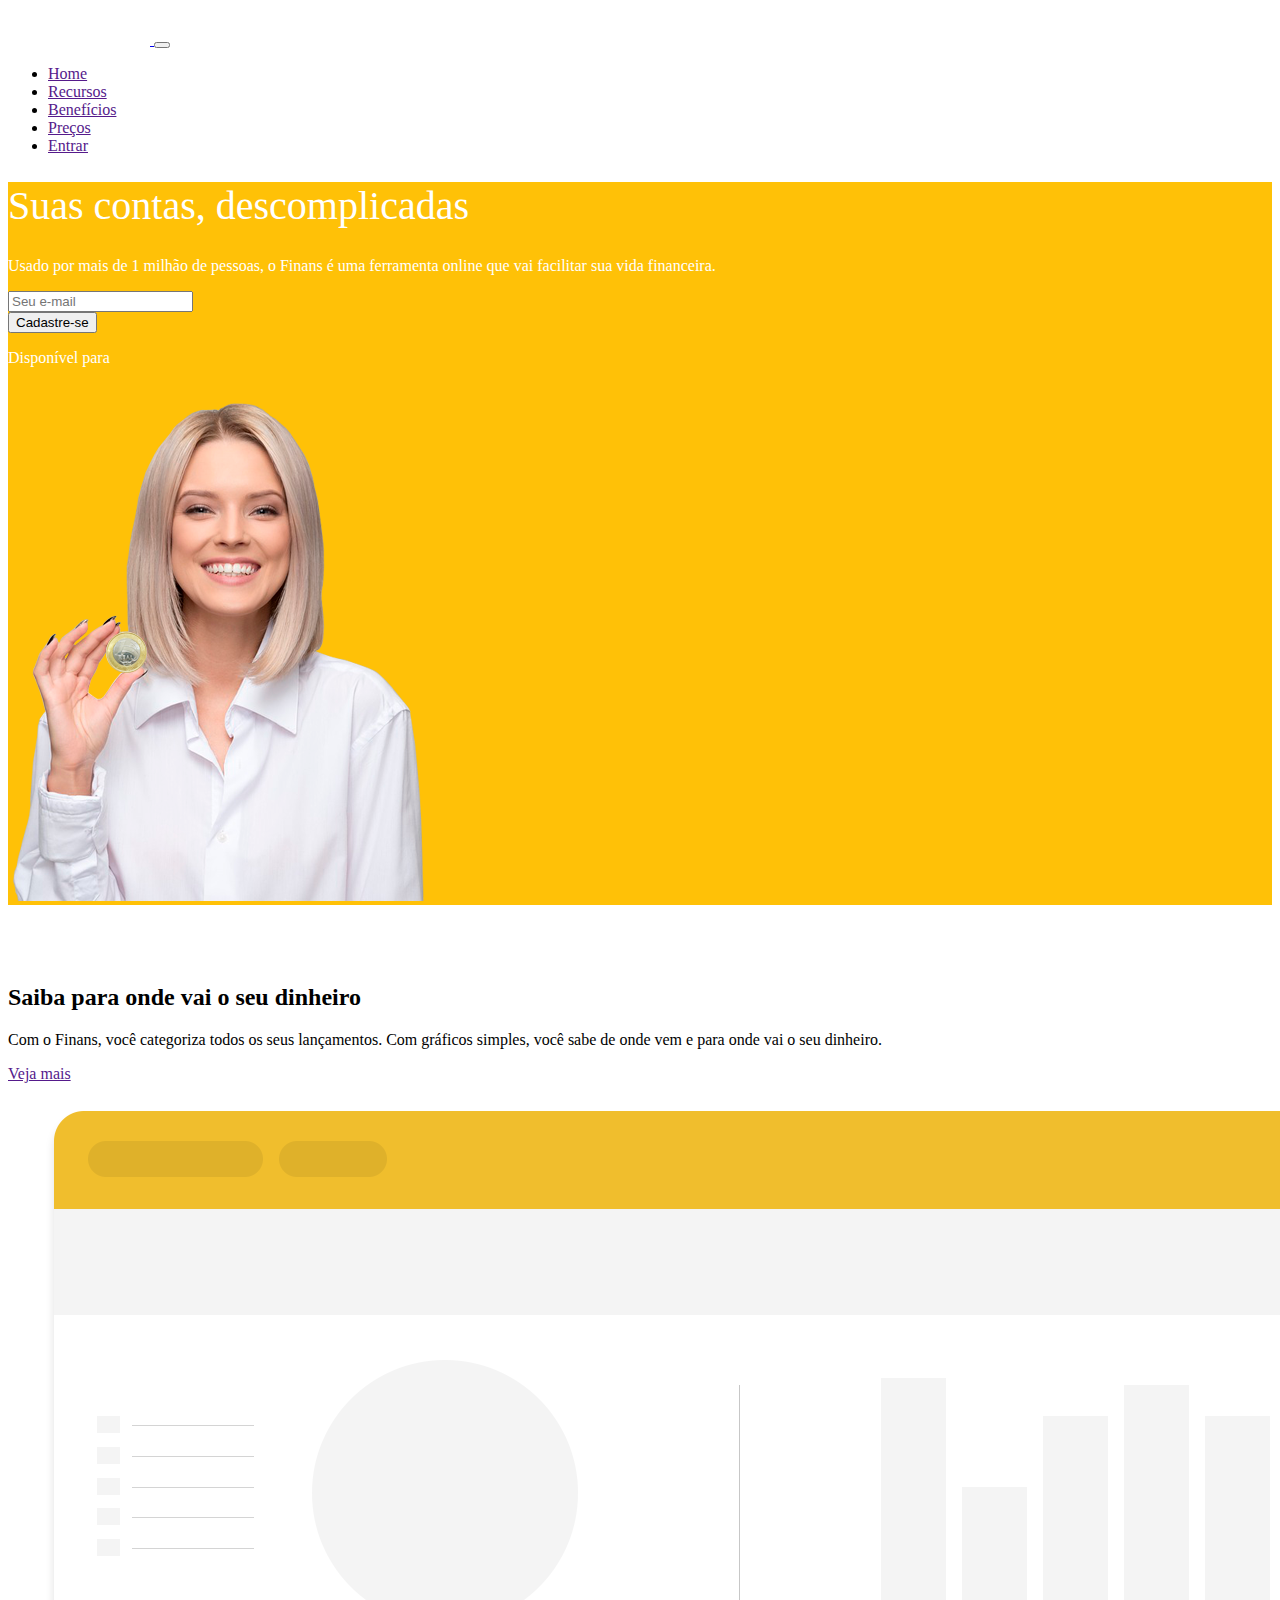
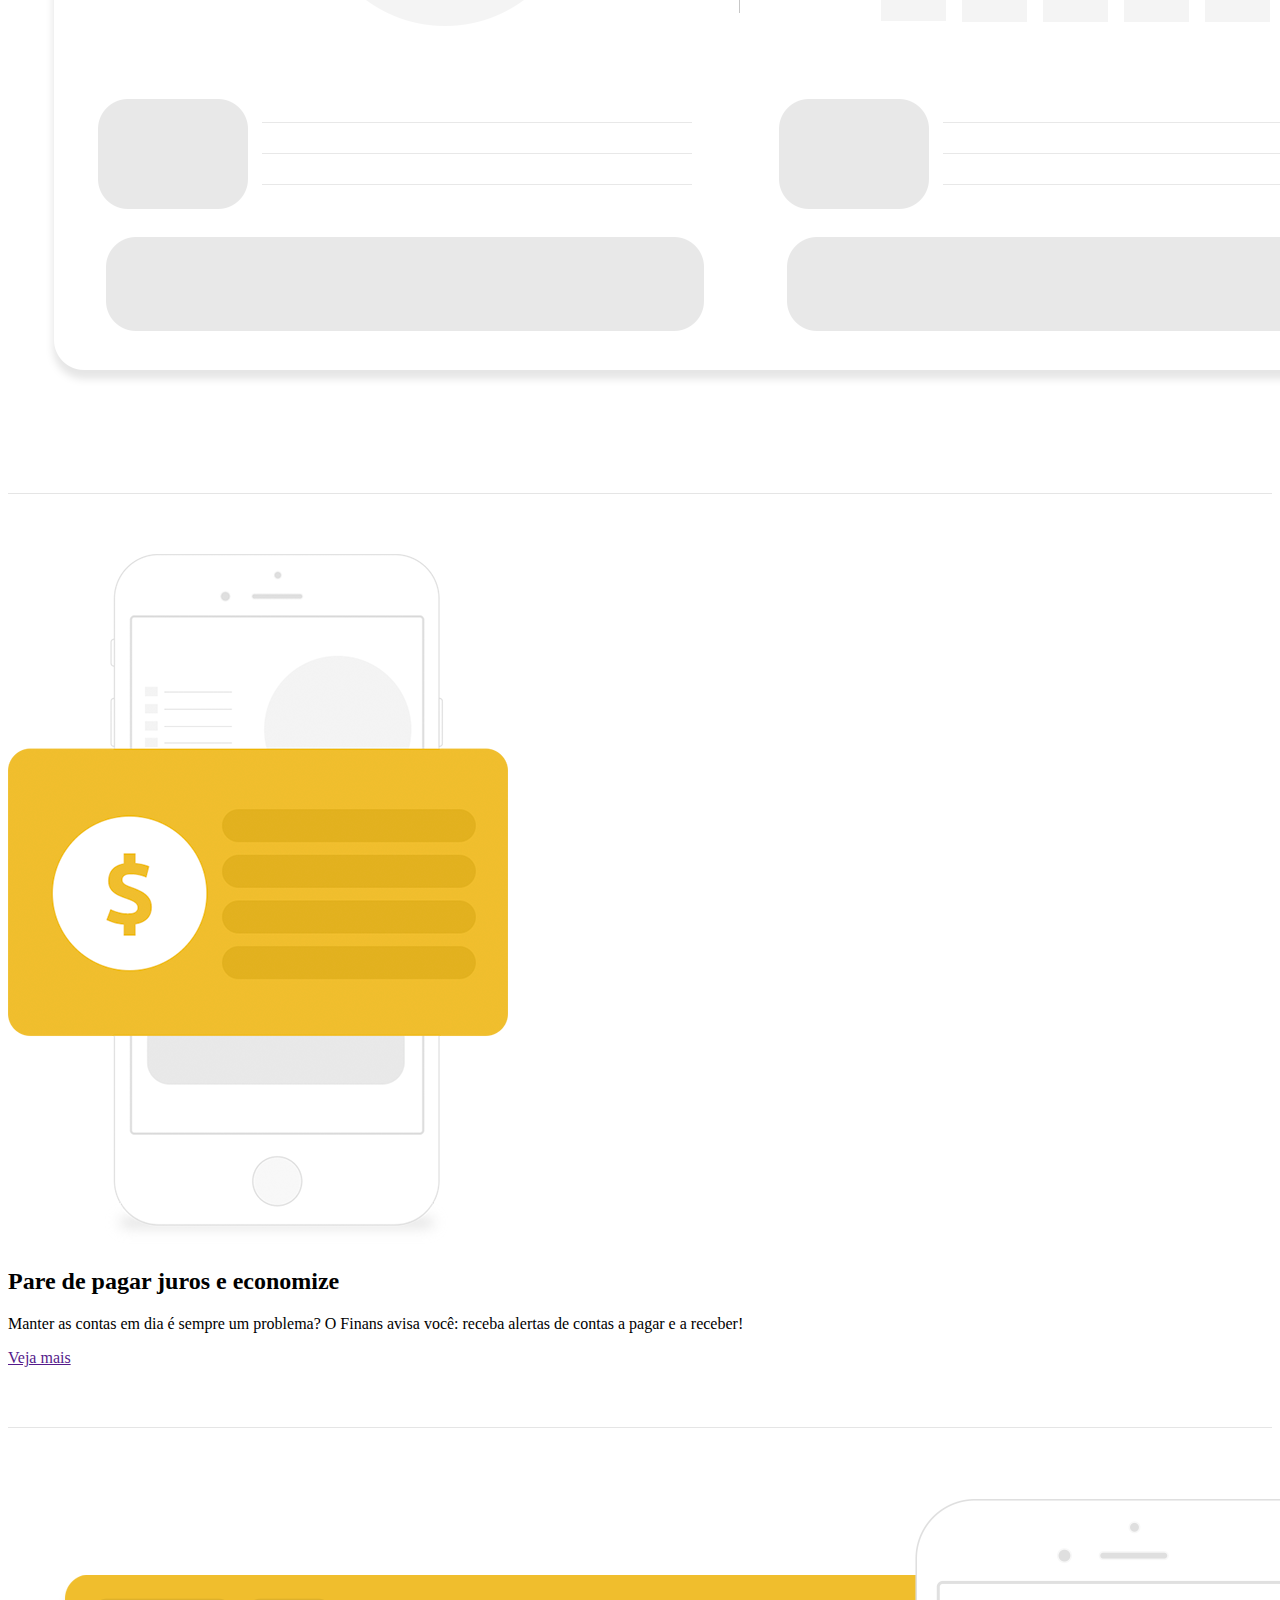
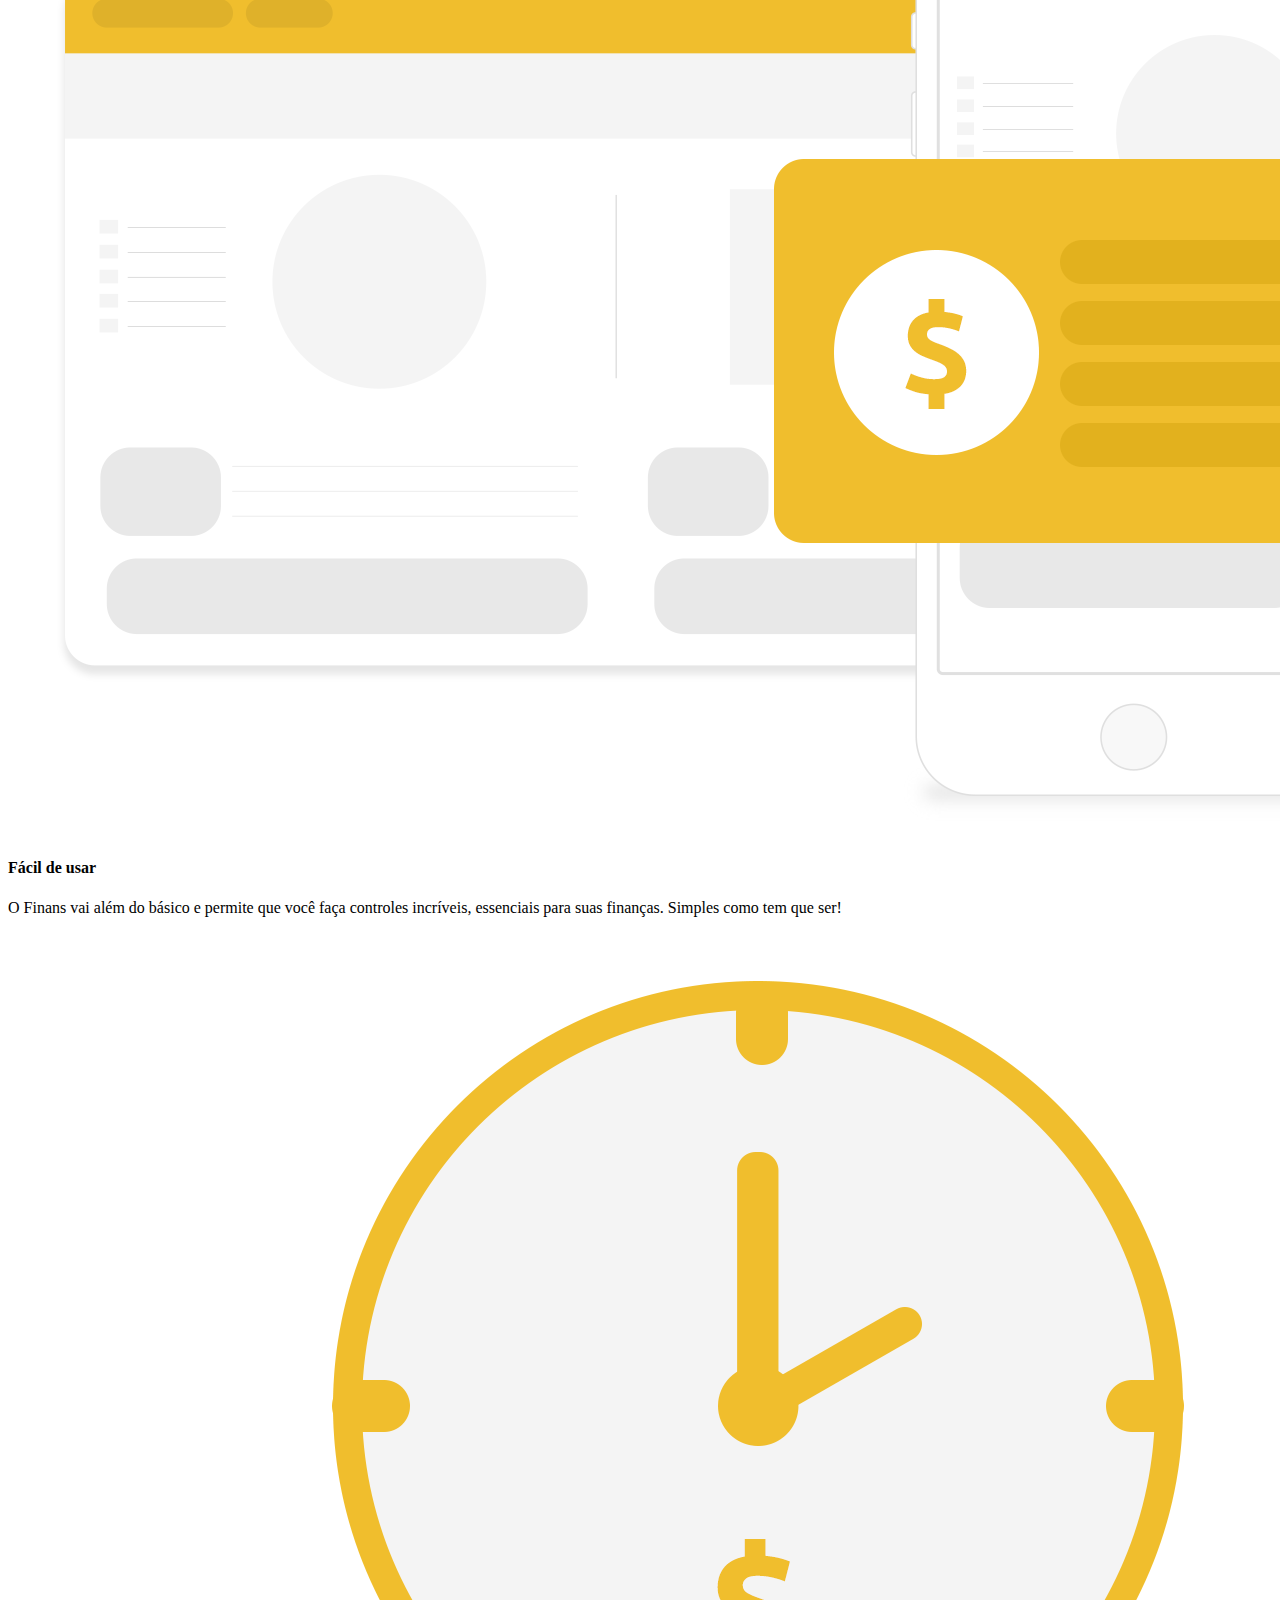
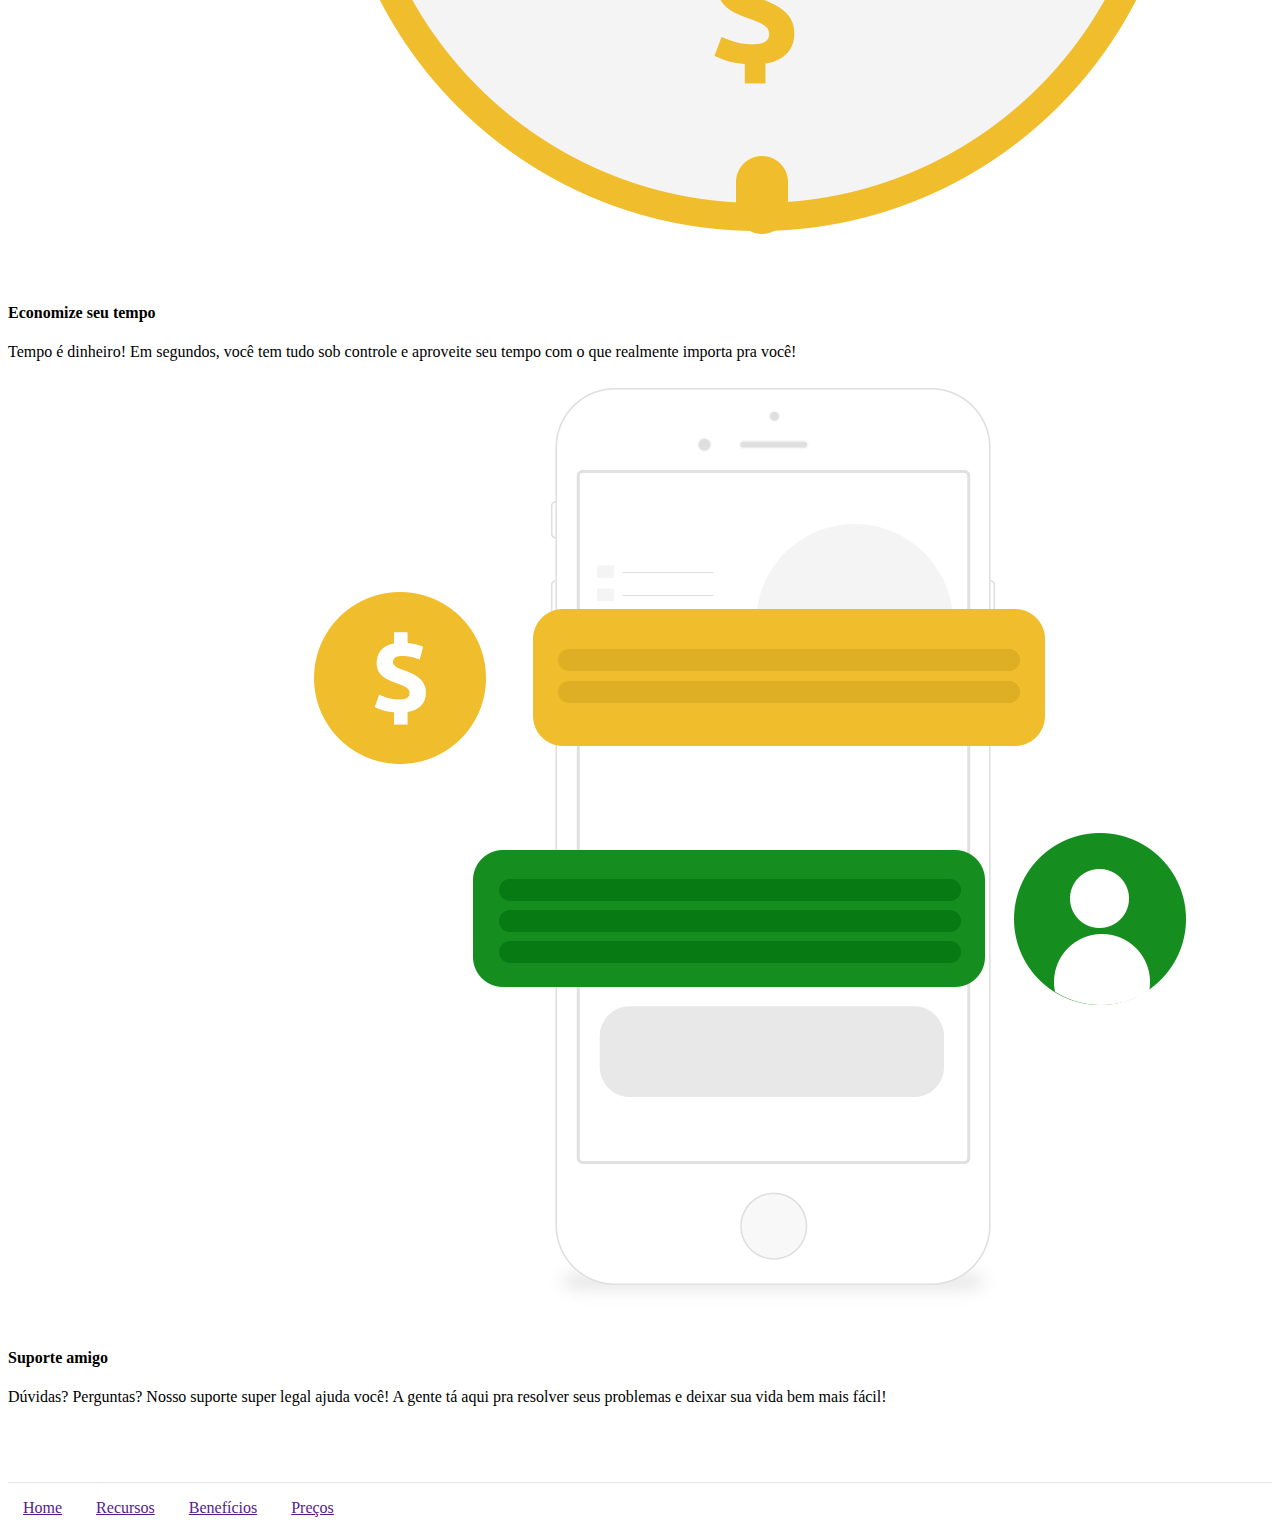
<file: finans.html>
<!DOCTYPE html>
<html lang="pt-br">
  <head>

    <meta charset="utf-8">
    <meta name="viewport" content="width=device-width, initial-scale=1, shrink-to-fit=no">


    <link rel="stylesheet" href="https://stackpath.bootstrapcdn.com/bootstrap/4.1.3/css/bootstrap.min.css" integrity="sha384-MCw98/SFnGE8fJT3GXwEOngsV7Zt27NXFoaoApmYm81iuXoPkFOJwJ8ERdknLPMO" crossorigin="anonymous">

    <link rel="stylesheet" href="https://use.fontawesome.com/releases/v5.3.1/css/all.css" integrity="sha384-mzrmE5qonljUremFsqc01SB46JvROS7bZs3IO2EmfFsd15uHvIt+Y8vEf7N7fWAU" crossorigin="anonymous">

    <link rel="stylesheet" type="text/css" href="styles/finans/style.css">

    <title>Finans - finanças pessoais</title>
  </head>
  <body>

    <header>
      <nav class="navbar navbar-expand-sm navbar-light bg-warning">
        <div class="container">

          <a href="#" class="navbar-brand">
            <img src="img/finans/logo.png" width="142">
          </a>

          <button class="navbar-toggler" data-toggle="collapse" data-target="#nav-principal">
            <span class="navbar-toggler-icon"></span>
          </button>

          <div class="collapse navbar-collapse" id="nav-principal">
            <ul class="navbar-nav ml-auto">
              <li class="nav-item">
                <a href="" class="nav-link">Home</a>
              </li>
              <li class="nav-item">
                <a href="" class="nav-link">Recursos</a>
              </li>
              <li class="nav-item">
                <a href="" class="nav-link">Benefícios</a>
              </li>
              <li class="nav-item">
                <a href="" class="nav-link">Preços</a>
              </li>
              <li class="nav-item">
                <a href="" class="btn btn-outline-light ml-4">Entrar</a>
              </li>
            </ul>
          </div>

        </div>
      </nav>
    </header>

    <section id="home">
      <div class="container">
        <div class="row">
          <div class="col-md-6 d-flex">
            <div class="align-self-center">
              <h1 class="disp" 
              >Suas contas, descomplicadas</h1>
              <p>
                Usado por mais de 1 milhão de pessoas, o Finans é uma ferramenta online que vai facilitar sua vida financeira.
              </p>

              <form class="mt-4 mb-4">
                <div class="input-group input-group-lg">
                  <input type="text" placeholder="Seu e-mail" class="form-control">
                  <div class="input-group-append">
                    <button type="button" class="btn btn-primary">Cadastre-se</button>
                  </div>
                </div>
              </form>

              <p>Disponível para
                <a href="" class="btn btn-outline-light">
                  <i class="fab fa-android fa-lg"></i>
                </a>
                <a href="" class="btn btn-outline-light">
                  <i class="fab fa-apple"></i>
                </a>
              </p>

            </div>
          </div><!--/fim textos da seção -->
          <div class="col-md-6 d-none d-md-block">
            <img src="img/finans/capa-mulher.png">
          </div>
        </div>
      </div>
    </section><!--/fim seção home -->

    <section class="caixa"><!--/Início seção saiba -->
      <div class="container">
        <div class="row">
          <div class="col-md-6 d-flex">
            <div class="align-self-center">
              <h2>Saiba para onde vai o seu dinheiro</h2>
              <p>
                Com o Finans, você categoriza todos os seus lançamentos. Com gráficos simples, você sabe de onde vem e para onde vai o seu dinheiro.
              </p>
              <a href="" class="btn btn-primary">Veja mais</a>
            </div>
          </div>
          <div class="col-md-6">
            <img src="img/finans/saiba.png" class="img-fluid">
          </div>
        </div>
      </div>
    </section><!--/FIM seção saiba -->

    <section class="caixa"><!--/Início seção juros -->
      <div class="container">
        <div class="row">
          <div class="col-md-6">
            <img src="img/finans/juros.png" class="img-fluid">
          </div>
          <div class="col-md-6 d-flex">
            <div class="align-self-center">
              <h2>Pare de pagar juros e economize</h2>
              <p>
                Manter as contas em dia é sempre um problema? O Finans avisa você: receba alertas de contas a pagar e a receber!
              </p>
              <a href="" class="btn btn-primary">Veja mais</a>
            </div>
          </div>
        </div>
      </div>
    </section><!--/FIM seção juros -->

    <section class="caixa"><!--/Início seção recursos -->
      <div class="container">
        <div class="row">
          <div class="col-md-4">
            <img src="img/finans/facil.png" class="img-fluid">
            <h4>Fácil de usar</h4>
            <p>
              O Finans vai além do básico e permite que você faça controles incríveis, essenciais para suas finanças. Simples como tem que ser!
            </p>
          </div>
          <div class="col-md-4">
            <img src="img/finans/economize.png" class="img-fluid">
            <h4>Economize seu tempo</h4>
            <p>
              Tempo é dinheiro! Em segundos, você tem tudo sob controle e aproveite seu tempo com o que realmente importa pra você!
            </p>
          </div>
          <div class="col-md-4">
            <img src="img/finans/suporte.png" class="img-fluid">
            <h4>Suporte amigo</h4>
            <p>
              Dúvidas? Perguntas? Nosso suporte super legal ajuda você! A gente tá aqui pra resolver seus problemas e deixar sua vida bem mais fácil!
            </p>
          </div>
        </div>
      </div>
    </section><!--/FIM seção recursos -->

    <footer class="mt-4 mb-4" id="footer">
      <div class="container">
        <div class="row">
          <div class="col-md-8">
            <p>
              <a href="">Home</a>
              <a href="">Recursos</a>
              <a href="">Benefícios</a>
              <a href="">Preços</a>
            </p>
          </div>
          <div class="col-md-4 d-flex justify-content-end">
            <a href="" class="btn btn-outline-dark">
              <i class="fab fa-facebook"></i>
            </a>
            <a href="" class="btn btn-outline-dark ml-2">
              <i class="fab fa-twitter"></i>
            </a>
            <a href="" class="btn btn-outline-dark ml-2">
              <i class="fab fa-instagram"></i>
            </a>
            <a href="" class="btn btn-outline-dark ml-2">
              <i class="fab fa-youtube"></i>
            </a>
          </div>
        </div>
      </div>
    </footer>


    <!-- JavaScript (Opcional) -->
    <!-- jQuery primeiro, depois Popper.js, depois Bootstrap JS -->
    <script src="https://code.jquery.com/jquery-3.3.1.slim.min.js" integrity="sha384-q8i/X+965DzO0rT7abK41JStQIAqVgRVzpbzo5smXKp4YfRvH+8abtTE1Pi6jizo" crossorigin="anonymous"></script>
    <script src="https://cdnjs.cloudflare.com/ajax/libs/popper.js/1.14.3/umd/popper.min.js" integrity="sha384-ZMP7rVo3mIykV+2+9J3UJ46jBk0WLaUAdn689aCwoqbBJiSnjAK/l8WvCWPIPm49" crossorigin="anonymous"></script>
    <script src="https://stackpath.bootstrapcdn.com/bootstrap/4.1.3/js/bootstrap.min.js" integrity="sha384-ChfqqxuZUCnJSK3+MXmPNIyE6ZbWh2IMqE241rYiqJxyMiZ6OW/JmZQ5stwEULTy" crossorigin="anonymous"></script>
  </body>
</html>
</file>
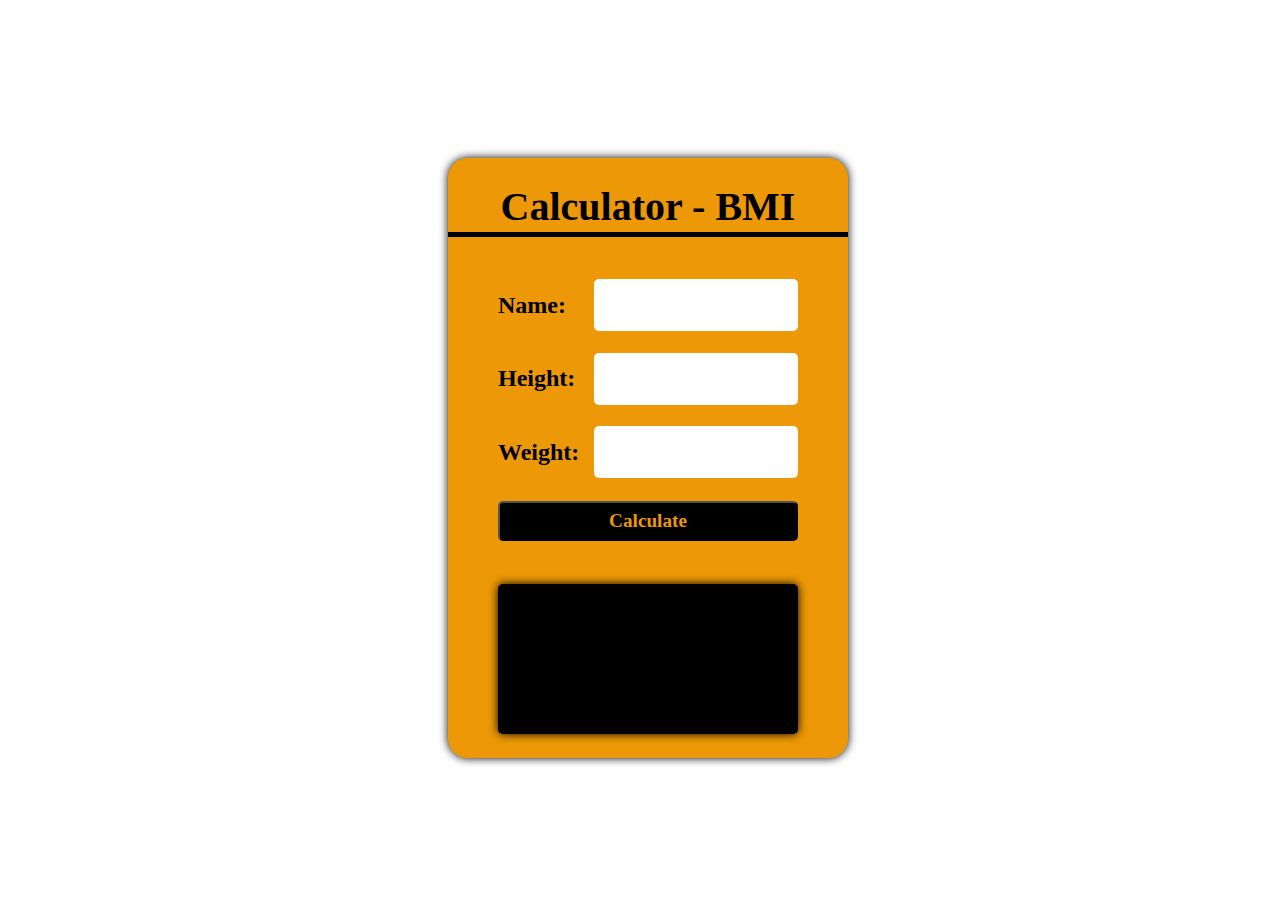
<file: imc.html>
<!DOCTYPE html>
<html lang="en">
  <head>
    <meta charset="UTF-8">
    <meta name="viewport" content="width=device-width, initial-scale=1.0">
    <title>BMI</title>
    <link rel="stylesheet" href="styles/imc/style.css">
  </head>
  <body>
    <section>
      <div class="content">
        <div class="title"> Calculator - BMI </div>
        <div class="input">
            <label>Name:</label>
            <input type="text" id='name'>
        </div>
        <div class="input">
            <label>Height:</label>
            <input type="number" id='height'>
        </div>
        <div class="input">
            <label>Weight:</label>
            <input type="number" id='weight'>
        </div>
        <button id='calculate'>Calculate</button>

        <div class="result" id='result'></div>
      </div>
    </section>
    <script src="js/imc.js"></script>
  </body>
</html>
</file>
<file: styles/styles.css>
* {
  margin: 0;
  padding: 0;
  box-sizing: border-box;
  list-style: none;
}

:root {
  --color-primary: #191d2b;
  --color-secondary: #4597e4;
  --color-white: #FFFFFF;
  --color-black: #000;
  --color-grey0: #f8f8f8;
  --color-grey-1: #dbe1e8;
  --color-grey-2: #b2becd;
  --color-grey-3: #6c7983;
  --color-grey-4: #454e56;
  --color-grey-5: #2a2e35;
  --color-grey-6: #12181b;
  --br-sm-2: 14px;
  --box-shadow-1: 0 3px 15px rgba(0,0,0,.3);
}

.light-mode {
  --color-primary: #FFFFFF;
  --color-secondary: #27AE60;
  --color-white: #454e56;
  --color-black: #000;
  --color-grey0: #f8f8f8;
  --color-grey-1: #6c7983;
  --color-grey-2: #6c7983;
  --color-grey-3: #6c7983;
  --color-grey-4: #454e56;
  --color-grey-5: #f8f8f8;
  --color-grey-6: #12181b;
}

body {
  background-color: var(--color-primary);
  font-family: "Poppins", sans-serif;
  font-size: 1.1rem;
  color: var(--color-white);
  transition: all 0.4s ease-in-out;
}

a {
  display: inline-block;
  text-decoration: none;
  color: inherit;
  font-family: inherit;
}

header {
  min-height: 100vh;
  color: var(--color-white);
  overflow: hidden;
  padding: 0 !important;
}

section {

  width: 100%;
  position: absolute;
  left: 0;
  top: 0;
  padding: 3rem 18rem;
}

.container {
  display: none;
  transform: translateY(-100%) scale(0);
  transition: all 0.4s ease-in-out;
  background-color: var(--color-primary);
}

.active {
  display: block;
  animation: appear 1s ease-in-out;
  transform: translateY(0) scaleY(1);
}
@keyframes appear {
  0% {
    transform: translateY(-100%) scaleY(0);
  }
  100% {
    transform: translateY(0) scaleY(1);
  }
}

.controls {
  position: fixed;
  z-index: 10;
  top: 50%;
  right: 3%;
  display: flex;
  flex-direction: column;
  align-items: center;
  justify-content: center;
  transform: translateY(-50%);
}
.controls .control {
  padding: 1rem;
  cursor: pointer;
  background-color: var(--color-grey-4);
  width: 55px;
  height: 55px;
  border-radius: 50%;
  display: flex;
  justify-content: center;
  align-items: center;
  margin: 0.7rem 0;
  box-shadow: var(--box-shadow-1);
}
.controls .control i {
  font-size: 1.2rem;
  color: var(--color-grey-2);
  pointer-events: none;
}
.controls .active-btn {
  background-color: var(--color-secondary);
  transition: all 0.4s ease-in-out;
}
.controls .active-btn i {
  color: var(--color-white);
}

.theme-btn {
  top: 5%;
  right: 92%;
  width: 70px;
  height: 70px;
  border-radius: 50%;
  background-color: var(--color-grey-4);
  cursor: pointer;
  position: fixed;
  display: flex;
  justify-content: center;
  align-items: center;
  box-shadow: 0 3px 15px rgba(0, 0, 0, 0.3);
  transition: all 0.1s ease-in-out;
}
.theme-btn:active {
  transform: translateY(-3px);
}
.theme-btn i {
  font-size: 1.4rem;
  color: var(--color-grey-2);
  pointer-events: none;
}

/*Header-content*/
.header-content {
  display: grid;
  grid-template-columns: repeat(2, 1fr);
  min-height: 100vh;
}
.header-content .left-header {
  display: flex;
  align-items: center;
  position: relative;
}
.header-content .left-header .h-shape {
  transition: all 0.4s ease-in-out;
  width: 65%;
  height: 100%;
  background-color: var(--color-secondary);
  position: absolute;
  left: 0;
  top: 0;
  z-index: -1;
  clip-path: polygon(0 0, 46% 0, 79% 100%, 0% 100%);
}

.contact-icons {
  text-align: center; /* Centralizar o texto */
  margin-top: 10px; /* Espaçamento superior para separar do conteúdo acima */
}
.contact-content-con .left-contact .contact-icon {
      justify-content: center; /* Centralizar os ícones horizontalmente */
      margin-top: 1rem; /* Ajuste conforme necessário */
  }
.header-content .left-header .image {
  border-radius: var(--br-sm-2);
  height: auto; /* Change to auto to maintain aspect ratio */
  max-width: 100%; /* Ensure the image doesn't exceed its container */
  margin-left: 4rem;
  background-color: var(--color-black);
  transition: all 0.4s ease-in-out;
}
.header-content .left-header .image img {
  width: 100%;
  height: 100%;
  object-fit: cover;
  transition: all 0.4s ease-in-out;
  filter: grayscale(100%);
}
.header-content .left-header .image img:hover {
  filter: grayscale(0);
}
.header-content .right-header {
  display: flex;
  flex-direction: column;
  justify-content: center;
  padding-right: 18rem;
}
.header-content .right-header .name {
  font-size: 3rem;
}
.header-content .right-header .name span {
  color: var(--color-secondary);
}
.header-content .right-header p {
  margin: 1.5rem 0;
  line-height: 2rem;
}

/*About*/
.about-container {
  display: grid;
  grid-template-columns: repeat(2, 1fr);
  padding-top: 3.5rem;
  padding-bottom: 5rem;
}
.about-container .right-about {
  display: grid;
  grid-template-columns: repeat(2, 1fr);
  grid-gap: 2rem;
}
.about-container .right-about .about-item {
  border: 1px solid var(--color-grey-5);
  border-radius: 5px;
  transition: all 0.4s ease-in-out;
  box-shadow: 1px 2px 15px rgba(0, 0, 0, 0.1);
}
.about-container .right-about .about-item:hover {
  cursor: default;
  transform: translateY(-5px);
  border: 1px solid var(--color-secondary);
  box-shadow: 1px 4px 15px rgba(0, 0, 0, 0.32);
}
.about-container .right-about .about-item .abt-text {
  padding: 1.5rem;
  display: flex;
  flex-direction: column;
}
.about-container .right-about .about-item .abt-text .large-text {
  font-size: 3rem;
  font-weight: 700;
  color: var(--color-secondary);
}
.about-container .right-about .about-item .abt-text .small-text {
  padding-left: 3rem;
  position: relative;
  text-transform: uppercase;
  font-size: 1.2rem;
  color: var(--color-grey-1);
  letter-spacing: 2px;
}
.about-container .right-about .about-item .abt-text .small-text::before {
  content: "";
  position: absolute;
  left: 0;
  top: 15px;
  width: 2rem;
  height: 2px;
  background-color: var(--color-grey-5);
}
.about-container .left-about {
  padding-right: 5rem;
}
.about-container .left-about p {
  line-height: 2rem;
  padding: 1rem;
  color: var(--color-grey-1);
}
.about-container .left-about h4 {
  font-size: 2rem;
  text-transform: uppercase;
}

.about-stats {
  padding-bottom: 4rem;
}
.about-stats .progress-bars {
  display: grid;
  grid-template-columns: repeat(2, 1fr);
  grid-gap: 2rem;
}
.about-stats .progress-bars .progress-bar {
  display: flex;
  flex-direction: column;
}
.about-stats .progress-bars .progress-bar .prog-title {
  text-transform: uppercase;
  font-weight: 500;
}
.about-stats .progress-bars .progress-bar .progress-con {
  display: flex;
  align-items: center;
}
.about-stats .progress-bars .progress-bar .progress-con .prog-text {
  color: var(--color-grey-2);
}
.about-stats .progress-bars .progress-bar .progress-con .progress {
  width: 100%;
  height: 0.45rem;
  background-color: var(--color-grey-4);
  margin-left: 1rem;
  position: relative;
}
.about-stats .progress-bars .progress-bar .progress-con .progress span {
  position: absolute;
  top: 0;
  left: 0;
  height: 100%;
  background-color: var(--color-secondary);
  transition: all 0.4s ease-in-out;
  width: 60%;
}
.about-stats .progress-bars .progress-bar .progress-con .progress .html {
  width: 80%;
}
.about-stats .progress-bars .progress-bar .progress-con .progress .css {
  width: 95%;
}
.about-stats .progress-bars .progress-bar .progress-con .progress .js {
  width: 75%;
}
.about-stats .progress-bars .progress-bar .progress-con .progress .react {
  width: 60%;
}
.about-stats .progress-bars .progress-bar .progress-con .progress .node {
  width: 87%;
}
.about-stats .progress-bars .progress-bar .progress-con .progress .python {
  width: 70%;
}

.stat-title {
  text-transform: uppercase;
  font-size: 1.4rem;
  text-align: center;
  padding: 3.5rem 0;
  position: relative;
}
.stat-title::before {
  content: "";
  position: absolute;
  left: 50%;
  top: 0;
  width: 40%;
  height: 1px;
  background-color: var(--color-grey-5);
  transform: translateX(-50%);
}

/*Timeline*/
.timeline {
  display: grid;
  grid-template-columns: repeat(2, 1fr);
  grid-gap: 2rem;
  padding-bottom: 3rem;
}
.timeline .timeline-item {
  position: relative;
  padding-left: 3rem;
  border-left: 1px solid var(--color-grey-5);
}
.timeline .timeline-item .tl-icon {
  position: absolute;
  left: -27px;
  top: 0;
  background-color: var(--color-secondary);
  width: 50px;
  height: 50px;
  border-radius: 50%;
  display: flex;
  align-items: center;
  justify-content: center;
}
.timeline .timeline-item .tl-icon i {
  font-size: 1.3rem;
}
.timeline .timeline-item .tl-duration {
  padding: 0.2rem 0.6rem;
  background-color: var(--color-grey-5);
  border-radius: 15px;
  display: inline-block;
  font-size: 0.8rem;
  text-transform: uppercase;
  font-weight: 500;
}
.timeline .timeline-item h5 {
  padding: 1rem 0;
  text-transform: uppercase;
  font-size: 1.3rem;
  font-weight: 600;
}
.timeline .timeline-item h5 span {
  color: var(--color-grey-2);
  font-weight: 500;
  font-size: 1.2rem;
}
.timeline .timeline-item p {
  color: var(--color-grey-2);
}

.port-text {
  padding: 2rem 0;
  text-align: center;
}

.portfolios {
  display: grid;
  grid-template-columns: repeat(3, 1fr);
  grid-gap: 2rem;
  margin-top: 3rem;
}
.portfolios .portfolio-item {
  position: relative;
  border-radius: 15px;
}
.portfolios .portfolio-item img {
  width: 100%;
  height: 300px;
  object-fit: cover;
  border-radius: 15px;
}
.portfolios .portfolio-item .hover-items {
  width: 100%;
  height: 100%;
  background-color: var(--color-secondary);
  position: absolute;
  left: 0;
  top: 0;
  border-radius: 15px;
  display: flex;
  justify-content: center;
  align-items: center;
  flex-direction: column;
  opacity: 0;
  transform: scale(0);
  transition: all 0.4s ease-in-out;
}
.portfolios .portfolio-item .hover-items h3 {
  font-size: 1.5rem;
  color: var(--color-white);
  margin-bottom: 1.5rem;
}
.portfolios .portfolio-item .hover-items .icons {
  display: flex;
  justify-content: center;
  align-items: center;
}
.portfolios .portfolio-item .hover-items .icons .icon {
  background-color: var(--color-primary);
  border-radius: 50%;
  width: 50px;
  height: 50px;
  display: flex;
  align-items: center;
  justify-content: center;
  margin: 0 1rem;
  cursor: pointer;
  transition: all 0.4s ease-in-out;
}
.portfolios .portfolio-item .hover-items .icons .icon i {
  font-size: 1.5rem;
  color: var(--color-white);
  margin: 0 1rem;
}
.portfolios .portfolio-item .hover-items .icons .icon:hover {
  background-color: var(--color-white);
}
.portfolios .portfolio-item .hover-items .icons .icon:hover i {
  color: var(--color-primary);
}

.portfolio-item:hover .hover-items {
  opacity: 1;
  transform: scale(1);
}

.blogs {
  display: grid;
  grid-template-columns: repeat(3, 1fr);
  grid-gap: 2rem;
  margin-top: 3rem;
}
.blogs .blog {
  position: relative;
  background-color: var(--color-grey-5);
  border-radius: 5px;
  box-shadow: 1px 1px 20px rgba(0, 0, 0, 0.1);
  transition: all 0.4s ease-in-out;
}
.blogs .blog:hover {
  box-shadow: 1px 1px 20px rgba(0, 0, 0, 0.3);
  transform: translateY(-5px);
  transition: all 0.4s ease-in-out;
}
.blogs .blog:hover img {
  filter: grayscale(0);
  transform: scale(1.1);
  box-shadow: 0px 4px 15px rgba(0, 0, 0, 0.8);
}
.blogs .blog img {
  width: 100%;
  height: 300px;
  object-fit: cover;
  border-top-left-radius: 5px;
  border-top-right-radius: 5px;
  filter: grayscale(100%);
  transition: all 0.4s ease-in-out;
}
.blogs .blog .blog-text {
  margin-top: -7px;
  padding: 1.1rem;
  border-top: 8px solid var(--color-secondary);
}
.blogs .blog .blog-text h4 {
  font-size: 1.5rem;
  margin-bottom: 0.7rem;
  transition: all 0.4s ease-in-out;
  cursor: pointer;
}
.blogs .blog .blog-text h4:hover {
  color: var(--color-secondary);
}
.blogs .blog .blog-text p {
  color: var(--color-grey-2);
  line-height: 2rem;
  padding-bottom: 1rem;
}

.contact-content-con {
  display: flex;
  padding-top: 3.5rem;
}
.contact-content-con .left-contact {
  flex: 2;
}
.contact-content-con .left-contact h4 {
  margin-top: 1rem;
  font-size: 2rem;
  text-transform: uppercase;
}
.contact-content-con .left-contact p {
  margin: 1rem 0;
  line-height: 2rem;
  text-align: center;
}
.contact-content-con .left-contact .contact-info .contact-item {
  display: flex;
  align-items: center;
  justify-content: space-between;
}
.contact-content-con .left-contact .contact-info .contact-item p {
  margin: 0.3rem 0 !important;
  padding: 0 !important;
}
.contact-content-con .left-contact .contact-info .contact-item .icon {
  display: grid;
  grid-template-columns: 40px 1fr;
}
.contact-content-con .left-contact .contact-info .contact-item .icon i {
  display: flex;
  align-items: center;
  font-size: 1.3rem;
}
.contact-content-con .left-contact .contact-icon {
  display: flex;
  margin-top: 2rem;
  margin-bottom: 100px;

}
.contact-content-con .left-contact .contact-icon a {
  display: flex;
  align-items: center;
  color: var(--color-white);
  background-color: var(--color-grey-5);
  cursor: pointer;
  justify-content: center;
  width: 50px;
  height: 50px;
  border-radius: 50%;
  margin: 0 0.4rem;
  transition: all 0.4s ease-in-out;
}
.contact-content-con .left-contact .contact-icon a:hover {
  background-color: var(--color-secondary);
}
.contact-content-con .left-contact .contact-icon a:hover i {
  color: var(--color-primary);
}
.contact-content-con .left-contact .contact-icon a i {
  display: flex;
  align-items: center;
  justify-content: center;
  font-size: 2.3rem;

}
.contact-content-con .right-contact {
  flex: 3;
  margin-left: 3rem;
}
.contact-content-con .right-contact .input-control {
  margin: 1.5rem 0;
}
.contact-content-con .right-contact .input-control input, .contact-content-con .right-contact .input-control textarea {
  border-radius: 30px;
  font-weight: inherit;
  font-size: inherit;
  font-family: inherit;
  padding: 0.8rem 1.1rem;
  outline: none;
  border: none;
  background-color: var(--color-grey-5);
  width: 100%;
  color: var(--color-white);
  resize: none;
}
.contact-content-con .right-contact .i-c-2 {
  display: flex;
}
.contact-content-con .right-contact .i-c-2 :last-child {
  margin-left: 1.5rem;
}
.contact-content-con .right-contact .submit-btn {
  display: flex;
  justify-content: flex-start;
}

/*Independed components*/
.btn-con {
  display: flex;
  align-self: flex-start;
}

.main-btn {
  border-radius: 30px;
  color: inherit;
  font-weight: 600;
  position: relative;
  border: 1px solid var(--color-secondary);
  display: flex;
  align-self: flex-start;
  align-items: center;
  overflow: hidden;
}
.main-btn .btn-text {
  padding: 0 2rem;
}
.main-btn .btn-icon {
  background-color: var(--color-secondary);
  display: flex;
  align-items: center;
  justify-content: center;
  border-radius: 50%;
  padding: 1rem;
}
.main-btn::before {
  content: "";
  position: absolute;
  top: 0;
  right: 0;
  transform: translateX(100%);
  transition: all 0.4s ease-out;
  z-index: -1;
}
.main-btn:hover {
  transition: all 0.4s ease-out;
}
.main-btn:hover::before {
  width: 100%;
  height: 100%;
  background-color: var(--color-secondary);
  transform: translateX(0);
  transition: all 0.4s ease-out;
}

.main-title {
  text-align: center;
}
.main-title h2 {
  position: relative;
  text-transform: uppercase;
  font-size: 4rem;
  font-weight: 700;
}
.main-title h2 span {
  color: var(--color-secondary);
}
.main-title h2 .bg-text {
  position: absolute;
  top: 50%;
  left: 50%;
  color: var(--color-grey-5);
  transition: all 0.4s ease-in-out;
  z-index: -1;
  transform: translate(-50%, -50%);
  font-weight: 800;
  font-size: 6.3rem;
}

.about-container .left-about p {
  padding-left: 0;
}

@media screen and (max-width: 971px) {
  .header {
    padding: 0 !important;
  }
  .bg-text{
    display: none;
  }
  .theme-btn {
    width: 50px;
    height: 50px;
  }

  .header-content {
    grid-template-columns: repeat(1, 1fr);
    padding-bottom: 6rem;
  }

  .left-header .h-shape {
    display: none;
  }

  .right-header {
    grid-row: 1;
    padding-right: 0rem !important;
    width: 90%;
    margin: 0 auto;
  }
  .right-header .name {
    font-size: 2.5rem !important;
    text-align: center;
    padding-top: 3rem;
  }

  .header-content .left-header .image {
    margin: 0 auto;
    width: 90%;
  }

  .controls {
    top: auto;
    bottom: 0;
    flex-direction: row;
    justify-content: center;
    left: 50%;
    transform: translateX(-50%);
    width: 100%;
    background-color: var(--color-grey-5);
  }
  .controls .control {
    margin: 1rem 0.3rem;
  }

  .about-container {
    grid-template-columns: repeat(1, 1fr);
  }
  .about-container .right-about {
    grid-template-columns: repeat(1, 1fr);
    padding-top: 2.5rem;
  }
  .about-container .left-about {
    padding-right: 0;
  }
  .about-container .left-about p {
    padding-left: 0;
  }

  .timeline {
    grid-template-columns: repeat(1, 1fr);
    padding-bottom: 6rem;
  }

  .container {
    padding: 2rem 2.5rem !important;
  }

  .about-stats .progress-bars {
    grid-template-columns: repeat(1, 1fr);
  }

  .portfolios {
    grid-template-columns: repeat(1, 1fr);
    padding-bottom: 6rem;
    margin-top: 1rem;
  }

  .blogs {
    grid-template-columns: repeat(1, 1fr);
    padding-bottom: 6rem;
  }

  .contact-content-con {
    flex-direction: column;
  }
  .contact-content-con .right-contact {
    margin-left: 0;
    margin-top: 2.5rem;
  }

  .contact-content-con .right-contact .i-c-2 {
    flex-direction: column;
  }

  .contact-content-con .right-contact .i-c-2 :last-child {
    margin-left: 0;
    margin-top: 1.5rem;
  }

  .contact-content-con .right-contact {
    margin-bottom: 6rem;
  }

  .contact-item {
    flex-direction: column;
    margin: 1rem 0;
  }
  .contact-item p {
    font-size: 15px;
    color: var(--color-grey-2);
  }
  .contact-item span {
    font-size: 15px;
  }
  .contact-item .icon {
    grid-template-columns: 25px 1fr;
  }

  .main-title h2 {
    font-size: 2rem;
  }
  .main-title h2 span {
    font-size: 2.3rem;
  }
  .main-title h2 .bg-text {
    font-size: 2.3rem;
  }
}
@media screen and (max-width: 1432px) {
  .container {
    padding: 7rem 11rem;
  }

  .contact-content-con {
    flex-direction: column;
  }
  .contact-content-con .right-contact {
    margin-left: 0;
    margin-top: 2.5rem;
  }

  .contact-content-con .right-contact .i-c-2 {
    flex-direction: column;
  }

  .contact-content-con .right-contact .i-c-2 :last-child {
    margin-left: 0;
    margin-top: 1.5rem;
  }

  .contact-content-con .right-contact {
    margin-bottom: 6rem;
  }

  .main-title h2 .bg-text {
    font-size: 5.5rem;
  }
}
@media screen and (max-width: 1250px) {
  .blogs {
    grid-template-columns: repeat(2, 1fr);
    margin-top: 6rem;
  }

  .portfolios {
    grid-template-columns: repeat(2, 1fr);
  }

  .header-content .right-header {
    padding-right: 9rem;
  }
}
@media screen and (max-width: 660px) {
  .blogs {
    grid-template-columns: repeat(1, 1fr);
  }

  .portfolios {
    grid-template-columns: repeat(1, 1fr);
  }
}
@media screen and (max-width: 1070px) {
  .about-container {
    grid-template-columns: repeat(1, 1fr);
  }
  .about-container .right-about {
    padding-top: 2.5rem;
  }

  .main-title h2 {
    font-size: 4rem;
  }
  .main-title h2 span {
    font-size: 4rem;
  }
  .main-title h2 .bg-text {
    font-size: 4.5rem;
  }
}
@media screen and (max-width: 970px) {
  .container {
    padding: 7rem 6rem;
  }

  .about-container .left-about {
    padding-right: 0rem;
  }

  .header-content {
    grid-template-columns: repeat(1, 1fr);
    padding-bottom: 6rem;
  }

  .left-header .h-shape {
    display: none;
  }
  .left-header .image {
    width: 90% !important;
    margin: 0 auto !important;
  }

  .right-header {
    grid-row: 1;
    padding-right: 0rem !important;
    width: 90%;
    margin: 0 auto;
  }
  .right-header .name {
    font-size: 2.5rem !important;
    text-align: center;
    padding-top: 3rem;
  }
}
@media screen and (max-width: 700px) {
  .container {
    padding: 7rem 3rem;
  }

  .about-stats .progress-bars {
    grid-template-columns: repeat(1, 1fr);
  }

  .about-container .right-about {
    grid-template-columns: repeat(1, 1fr);
  }

  .timeline {
    grid-template-columns: repeat(1, 1fr);
  }

  .main-title h2 {
    font-size: 3rem;
  }
  .main-title h2 span {
    font-size: 3rem;
  }
  .main-title h2 .bg-text {
    font-size: 4rem;
  }
  
}
#projects {
  background-color: var(--color-grey-5);
  padding: 6rem 0;
}



.project-item {
  background-color: var(--color-primary);
  border-radius: 5px;
  box-shadow: 1px 1px 20px rgba(0, 0, 0, 0.1);
  transition: all 0.4s ease-in-out;
  width: calc(33.33% - 20px); /* Adjust width and spacing as needed */
  margin-bottom: 20px;
  margin-left: auto;
  margin-right: auto;
}

.project-item img {
  width: 100%;
  height: 200px;
  object-fit: cover;
  border-top-left-radius: 5px;
  border-top-right-radius: 5px;
}

.project-item h3 {
  font-size: 1.5rem;
  margin-top: 1rem;
  margin-left: 15px;
}

.project-item p {
  color: var(--color-grey-2);
  line-height: 1.8rem;
  padding: 0 1rem 1rem;
}

.project-links {
  padding: 1rem;
  display: flex;
  justify-content: start;
}

.project-links .main-btn {
  background-color: var(--color-secondary);
  color: var(--color-white);
  font-weight: 600;
  padding: 0.8rem 1.5rem;
  border-radius: 30px;
}
.projects-container {
  display: flex;
  flex-wrap: wrap;
  justify-content: space-between;
  margin: 0px 100px 0px 100px;
}
.project-item-left {
  margin-left: 30px;
}
.projects-container-php {
  display: flex;
  flex-wrap: wrap;
  margin: 0px 100px 0px 100px;
  justify-content:center;
}
@media (max-width: 972px) {
  .projects-container,
  .projects-container-php {
      flex-direction: column; /* Alterar para exibição vertical */
      justify-content: space-between;
  }

  .project-item {
      width: 100%;
      margin-bottom: 10px;
      margin-left: 0px;
  }
  .project-item-left {
    margin-left: 0px;
    margin-bottom: 50px;
  }
}
@media (max-width: 600px) {
  .project-item {

   width: 300px;
   margin-left: auto;
  margin-right: auto;
  margin-top:20px
}
.container-right {
  min-height: 100vh;
  width: 100%;
  position: absolute;
  right: 140px;
  top: 0;
  padding: 3rem 18rem;
}


.projects-container-php {
  margin: 0px;
}
.projects-container{
  margin: 0px;
}
.container {
  padding: 0rem;
}
.project-links {
  padding: 3rem;
 
}
}

@media (max-width: 370px) {
  .container {
    padding: 10px 0rem 0rem 0rem !important;
  }
}
</file>
<file: styles/finans/style.css>
#home {
	background: #ffc107;
	color: white;
}

.caixa {
	padding: 60px 0;
	border-bottom: 1px solid #e5e5e5;
}

footer p a {
	margin: 5px 15px;
}
.disp{
	
font-size: 2.5rem;
font-weight: 300;
line-height: 1.2;
	  
}
</file>
<file: styles/imc/style.css>
section{
  display: flex;
  width: 100vw;
  height: 100vh;
  justify-content: center;
  align-items: center;

}
.content{
  display: flex;
  flex-direction: column;
  background: rgb(237, 152, 6);
  width: 400px;
  height: 600px;
  align-items: center;
  justify-content: space-evenly;
  border-radius: 20px;
  box-shadow: 0 0 10px black;
}
.title{
  display: flex;
  justify-content: center;
  align-items: center;
  width: 100%;
  height: 50px;
  font: bold 2.5rem serif;
  border-bottom: solid 5px black;
  margin-bottom: 20px;
}
.input {
  display: flex;
  width: 300px;
  height: 50px;
  justify-content: space-between;
  align-items: center;
}
.input input {
  width: 200px;
  height: 50px;
  border-radius: 5px;
  border:none;
  outline: 0;
  font: bold 1.5rem serif;
  text-align: center;
}

.input label {
  font: bold 1.5rem serif;
}

button{
  width: 300px;
  height: 40px;
  font: bold 1.2rem serif;
  background: #000;
  color:  rgb(237, 152, 6);
  outline: none;
  border-radius: 5px;
  cursor: pointer;
}

.result{
  display: flex;
  margin-top: 20px;
  align-items: center;
  width: 300px;
  height: 150px;
  border-radius: 5px;
  font: italic 1.5rem serif;
  box-shadow: 0px 0px 10px black;
  background: #000;
  color: rgb(237, 152, 6);
  padding: 20px;
  box-sizing: border-box;
  user-select: none;
}

@media screen and (max-width: 430px) {


  section{
    display: flex;
    width: 100vw;
    height: 100vh;
    justify-content: center;
    align-items: center;
  
  }
  .content{

    width: 300px;

  }
  .title{
    display: flex;
    justify-content: center;
    align-items: center;
    width: 75%;
    height: 50px;
    font: bold 1.5rem serif;

    margin-bottom: 20px;
  }
  .input {
    display: flex;
    width: 230px;
    height: 50px;
    justify-content: space-between;
    align-items: center;
  }
  .input input {
    width: 150px;
    height: 50px;
    border-radius: 5px;
    border:none;
    outline: 0;
    font: bold 1.5rem serif;
    text-align: center;
  }
  
  .input label {
    font: bold 1.0rem serif;
  }
  
  button{
    width: 230px;
    height: 40px;
    font: bold 1.2rem serif;
    background: #000;
    color:  rgb(237, 152, 6);
    outline: none;
    border-radius: 5px;
    cursor: pointer;
  }
  
  .result{
    display: flex;
    margin-top: 20px;
    align-items: center;
    width: 230px;
    height: 150px;
    border-radius: 5px;
    font: italic 1.5rem serif;
    box-shadow: 0px 0px 10px black;
    background: #000;
    color: rgb(237, 152, 6);
    padding: 20px;
    box-sizing: border-box;
    user-select: none;
  }
}
</file>
<file: styles/car/style.css>
/* font importing */
@import url("https://fonts.googleapis.com/css2?family=Roboto:wght@400;700&display=swap");

/* reset css */
* {
  margin: 0px;
  padding: 0px;
  box-sizing: border-box;
  outline: none;
  font-family: "Roboto", sans-serif;
}

:root {
  --orange: #ffc300;
  --blue: #003566;
  --gray: #ededed;
}

html,
body {
  width: 100%;
  overflow-x: hidden; /* esconder a barra de rolagem horizontal */
}

header {
  width: 100%;
  height: 500px;
  background: var(--orange);
}

.content {
  max-width: 1000px;
  min-width: 300px;
  /* se tiver espaço, vai ser 1000px, se não tiver, o minimo vai ser 300px - responsividade */
  margin: 0 auto;
  display: flex;
  flex-direction: column;
  padding: 10px;
}

nav {
  width: 100%;
  height: 125px;
  display: flex;
  flex-direction: row;
  align-items: center;
  justify-content: space-between;
}

.brand {
  font-size: 24px;
  color: var(--blue);
  cursor: pointer;
}

nav ul {
  display: flex;
  flex-direction: row;
}

nav ul li {
  list-style: none;
  padding: 10px;
  cursor: pointer;
}

nav ul li a {
  color: var(--blue);
  text-decoration: none;
}

nav ul li a:hover {
  color: #00285f83;
}

nav ul button {
  border: 1px solid var(--blue);
  background: transparent;
  padding: 8px 40px;
  cursor: pointer;
  margin-left: 30px;
  color: var(--blue);
  font-weight: bold;
  border-radius: 4px;
  font-size: 0.8rem;
}

nav ul button:hover {
  transition: background, color 0.6s;
  background: var(--blue);
  color: white;
}

.content .header-block {
  max-width: 1000px;
  min-width: 300px;
  height: 450px;
  background: var(--blue);
  border-radius: 8px;
  box-shadow: 1px 0px 10px 0px rgba(0, 0, 0, 0.5);
  -webkit-box-shadow: 1px 0px 10px 0px rgba(0, 0, 0, 0.5);
  -moz-box-shadow: 1px 0px 10px 0px rgba(0, 0, 0, 0.5);

  position: relative;
  z-index: 10;
  padding: 10px;
}

.header-block img {
  width: 50%;
  position: absolute;
  right: 2%;
  bottom: 2%;
}

.header-block .text {
  position: absolute;
  bottom: 30%;
  left: 15%;
}

.header-block .text h2 {
  color: white;
  margin-bottom: 20px;
  text-align: right;
  transform: translateX(-20px);
  transition: transform 0.5s;
}

.header-block .text p {
  max-width: 280px;
  color: white;
  text-align: right;
  transform: translateX(-20px);
  transition: transform 0.4s;
}

/* Product Catalog */

section .catalog {
  width: 100vw;
  padding: 100px;
}

section .filter-card {
  width: 980px;
  height: 150px;
  background: var(--gray);
  border-radius: 8px;
  margin: 0 auto;

  display: flex;
  flex-direction: row;
  align-items: center;
  justify-content: center;
}

.search-input {
  width: 700px;
  height: 50px;
  border: none;
  border-radius: 4px 0px 0px 4px;
  text-indent: 10px;
}
.search-button {
  width: 150px;
  height: 50px;
  border-radius: 0px 4px 4px 0px;
  border: none;
  background: var(--blue);
  color: white;
  cursor: pointer;
  font-size: 1.1rem;
  transition: 0.2s ease;
}

.search-button:hover {
  background: #dedede;
  color: var(--blue);
}

.title-wrapper-catalog {
  margin-top: 200px;
  padding-bottom: 20px;
}

section .card-wrapper {
  max-width: 1000px;
  height: 100%;
  display: grid;
  grid-template-columns: repeat(auto-fill, minmax(270px, 1fr));
  grid-gap: 30px;
  padding-top: 50px;
}

section .card-item {
  height: 400px;
  background: var(--gray);
  border-radius: 8px;
  display: flex;
  flex-direction: column;
  align-items: center;
  justify-content: space-around;
}

.card-content {
  height: 40%;
  display: flex;
  flex-direction: column;
  align-items: center;
  justify-content: space-around;
}

.card-item img {
  width: 85%;
}

.card-item h3 {
  text-align: center;
  width: 90%;
}

.card-item p {
  width: 90%;
  font-style: italic;
  color: #00000070;
}

.card-item button {
  width: 90%;
  padding: 15px 0px;
  border: none;
  background: var(--blue);
  border-radius: 4px;
  color: white;
  font-weight: bold;
  font-size: 1.1rem;
  cursor: pointer;
  transition: 0.3s ease;
  margin-bottom: 10px;
}
.card-item button:hover {
  background: #dedede;
  color: var(--blue);
}

/* about */

.about {
  width: 100%;
  height: 100%;
  display: flex;
  align-items: center;
  justify-content: center;
  padding: 50px 10px;
}

.about-content {
  max-width: 1000px;
  min-width: 300px;
  height: 600px;

  background: #dedede3b;
  margin: 0 auto;
  border-radius: 8px;
  z-index: 10;
  padding: 10px;
  display: flex;
  flex-direction: row;
  align-items: center;
  justify-content: space-between;
}

.left {
  width: 25%;
  min-width: 300px;
  height: 100%;
  background: #000000a1;
  border-radius: 8px;
}

.right {
  width: 65%;
  height: 100%;
  display: flex;
  flex-direction: column;
  align-items: flex-start;
  justify-content: flex-start;
  padding-top: 10%;
}

.right h3 {
  text-align: right;
  width: 90%;
  margin-bottom: 20px;
}

.right p {
  max-width: 90%;
  font-size: 1em;
  letter-spacing: 2px;
  text-align: right;
  color: rgba(0, 0, 0, 0.4);
}

/* Features */

.features {
  width: 100%;
  height: 100%;
  background: var(--gray);
  display: flex;
  align-items: center;
  justify-content: center;
  padding: 50px 0px;
}

.title-wrapper-features {
  padding: 20px 0px;
}

.feature-card-block {
  max-width: 1000px;
  min-width: 300px;
  height: 600px;
  background: white;
  margin: 0 auto;
  border-radius: 8px;
  z-index: 10;
  padding: 50px;
  display: grid;
  grid-template-columns: repeat(auto-fill, minmax(420px, 1fr));
  grid-gap: 30px;
}

.feature-card-item {
  max-width: 420px;
  height: 150px;
  display: flex;
  flex-direction: row;
  align-items: center;
  justify-content: space-around;
  border: 1px solid #dedede3b;
  border-radius: 4px;
}
.feature-text-content {
  max-width: 60%;
  margin: 5px;
}

.feature-card-item img {
  width: 64px;
  height: 64px;
}

/* Footer */

footer {
  width: 100%;
  height: 250px;
}

footer .main {
  width: 100%;
  height: 200px;
  background: var(--blue);
  padding: 20px 10px;
}

.footer-links {
  max-width: 1000px;
  min-width: 300px;
  display: flex;
  flex-direction: row;
  justify-content: space-between;
  margin: 20px auto;
}

.footer-company,
.footer-rental,
.footer-contact,
.footer-social {
  color: white;
  height: 100%;
  min-height: 100px;
}

.footer-links h4 {
  margin-bottom: 10px;
}

.footer-links {
  margin-bottom: 8px;
}

.main .footer-social img {
  width: 32px;
  height: 32px;
}

footer .last {
  width: 100%;
  height: 50px;
  background: var(--orange);
  color: var(--blue);
  display: flex;
  align-items: center;
  justify-content: center;
}

/* Responsive adjustments */

@media (max-width: 576px) {
  /* 576px para tras, vai ter essa configuração */
  nav ul li {
    display: none;
  }

  .header-block img {
    width: 70%;
    position: absolute;
    right: 16%;
    top: 50%;
  }

  .header-block .text {
    position: absolute;
    bottom: 60%;
    left: 15%;
    text-align: center;
  }

  section .filter-card {
    width: 100%;
    height: 130px;
    padding: 0px 10px;

    display: flex;
    flex-wrap: wrap;
  }

  .search-button {
    width: 100%;
    border-radius: 5px;
    height: 45px;
  }
  .search-input {
    max-width: 700px;
    min-width: 240px;
    height: 45px;
  }

  .about {
    margin-top: 10px;
  }

  .title-wrapper-about {
    margin-bottom: 20px;
  }

  .left {
    display: none;
  }

  .right {
    width: 90%;
  }
  .right p {
    width: 100%;
    text-align: left;
  }
  .about-content {
    flex-direction: column;
    height: 100%;
  }

  .features {
    height: 100%;
  }

  .feature-card-block {
    height: 100%;
    display: flex;
    flex-direction: column;
  }

  footer,
  footer .main {
    height: 100%;
  }

  .footer-links {
    flex-direction: column;
    padding-left: 10%;
  }
}
</file>
